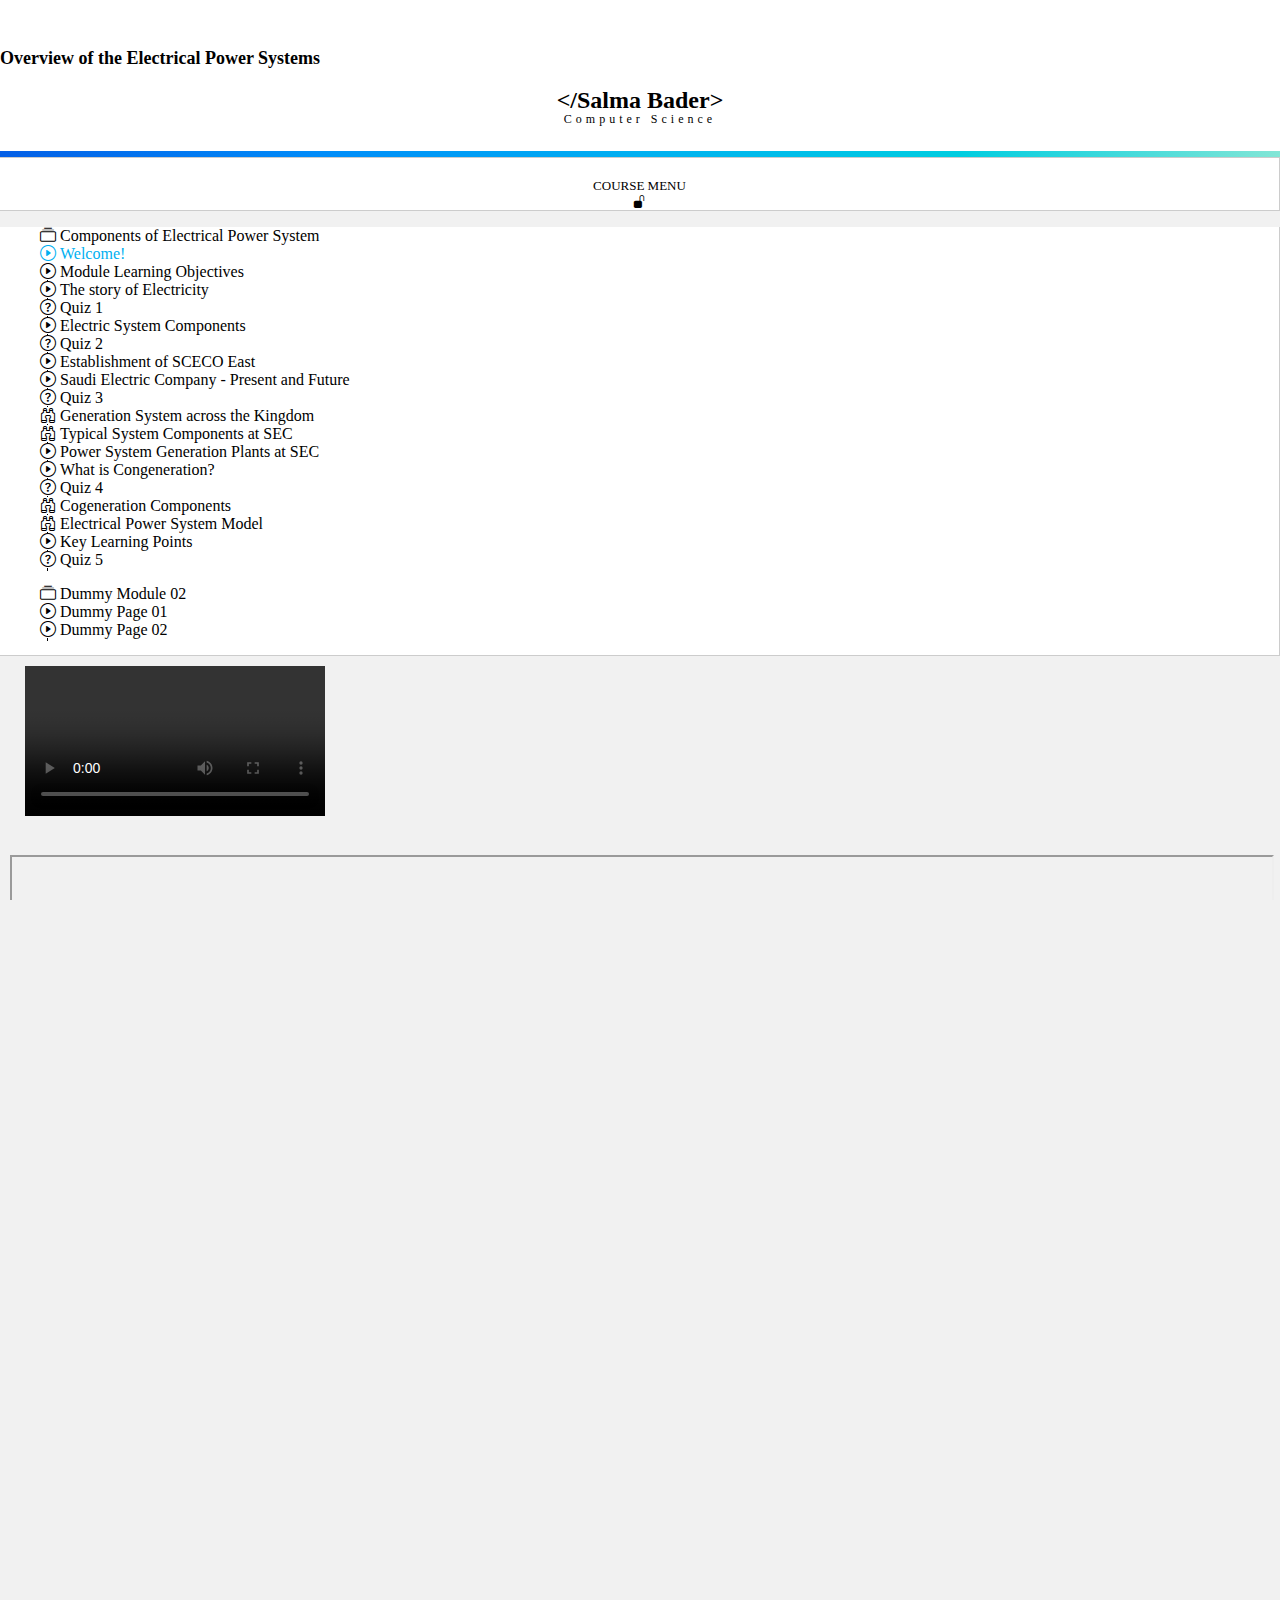
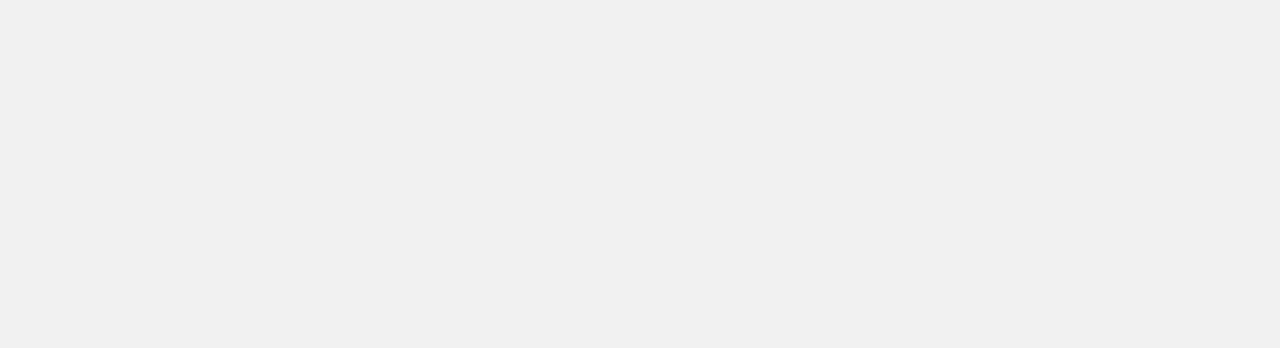
<file: index.html>
<!DOCTYPE html>
<html lang="en">

<head>
    <meta charset="UTF-8">
    <meta http-equiv="X-UA-Compatible" content="IE=edge">
    <meta name="viewport" content="width=device-width, initial-scale=1.0">
    <title>Task#1 | Salma Bader</title>
    <link rel="icon" href="images/favicon.png">
    <link href="https://cdn.jsdelivr.net/npm/bootstrap@5.2.0-beta1/dist/css/bootstrap.min.css" rel="stylesheet"
        integrity="sha384-0evHe/X+R7YkIZDRvuzKMRqM+OrBnVFBL6DOitfPri4tjfHxaWutUpFmBp4vmVor" crossorigin="anonymous">
    <script src="https://cdn.jsdelivr.net/npm/bootstrap@5.2.0-beta1/dist/js/bootstrap.bundle.min.js"
        integrity="sha384-pprn3073KE6tl6bjs2QrFaJGz5/SUsLqktiwsUTF55Jfv3qYSDhgCecCxMW52nD2"
        crossorigin="anonymous"></script>
    <link rel="stylesheet" href="https://cdn.jsdelivr.net/npm/bootstrap-icons@1.8.3/font/bootstrap-icons.css">
    <link rel="stylesheet" href="https://cdn.plyr.io/3.7.2/plyr.css" />
    <script src="https://cdn.plyr.io/3.7.2/plyr.polyfilled.js"></script>
    <script src="https://code.jquery.com/jquery-3.6.0.min.js"
        integrity="sha256-/xUj+3OJU5yExlq6GSYGSHk7tPXikynS7ogEvDej/m4=" crossorigin="anonymous"></script>
    <link rel="stylesheet" href="styles/style.css">
</head>

<body>
    <!-- Header part -->
    <header>
        <div class="d-flex justify-content-between">
            <p class="ms-3 mb-1 align-self-end pageTitle" style="font-size:18px;">
                <b>Overview of the Electrical <wbr> Power Systems</b>
            </p>
            <a class="me-4 logo" href="index.html">
                <p style="font-size:24px;">
                    <b>&lt;/Salma Bader&gt;</b><br><span class="major">Computer Science</span>
                </p>
            </a>
        </div>
        <div class="coloredLine"></div>
    </header>
    <!-- end of header -->


    <!-- main content -->
    <main>
        <div class="row gx-0 gy-5">
            <div class="col-lg-3 order-lg-1 order-2 leftSide">
                <div class="row justify-content-center pb-1 gx-0 menuTitle">
                    <div class="col-11">course menu</div>
                    <div class="col-1 d-none d-lg-block" onclick="sideMenu()">
                        <i class="bi bi-unlock-fill" id="lock"></i>
                    </div>
                </div>
                <div id="sideMenu">
                    <div class="row ps-3 menu">
                        <ul class="pt-4">
                            <div class="componentMenu" onclick="showOrHideMenu1()">
                                <i class="bi bi-collection pe-1" id="collectionIcon"></i>
                                Components of Electrical Power System
                            </div>
                            <div class="menuItems ps-3 pt-3" id="submenu1">
                                <li class="pb-4 active" id="1" onclick="selectedItem('item1')">
                                    <i class="bi bi-play-circle pe-2 icon spinner-border-sm"></i>
                                    <div class="tabsTitle">
                                        Welcome!
                                    </div>
                                </li>
                                <li class="pb-4" id="2" onclick="selectedItem('item2')">
                                    <i class="bi bi-play-circle pe-2 icon spinner-border-sm" id="icon1"></i>
                                    <div class="tabsTitle">
                                        Module Learning Objectives
                                    </div>
                                </li>
                                <li class="pb-4" id="3" onclick="selectedItem('item3')">
                                    <i class="bi bi-play-circle pe-2 icon spinner-border-sm"></i>
                                    <div class="tabsTitle">
                                        The story of Electricity
                                    </div>
                                </li>
                                <li class="pb-4" id="4" onclick="selectedItem('item4')">
                                    <i class="bi bi-question-circle pe-2 icon spinner-border-sm"></i>
                                    <div class="tabsTitle">
                                        Quiz 1
                                    </div>
                                </li>
                                <li class="pb-4" id="5" onclick="selectedItem('item5')">
                                    <i class="bi bi-play-circle pe-2 icon spinner-border-sm"></i>
                                    <div class="tabsTitle">
                                        Electric System Components
                                    </div>
                                </li>
                                <li class="pb-4" id="6" onclick="selectedItem('item6')">
                                    <i class="bi bi-question-circle pe-2 icon spinner-border-sm"></i>
                                    <div class="tabsTitle">
                                        Quiz 2
                                </li>
                                <li class="pb-4" id="7" onclick="selectedItem('item7')">
                                    <i class="bi bi-play-circle pe-2 icon spinner-border-sm"></i>
                                    <div class="tabsTitle">
                                        Establishment of SCECO East
                                    </div>
                                </li>
                                <li class="pb-4" id="8" onclick="selectedItem('item8')">
                                    <div style="position:relative; display: inline-block;">
                                        <i class=" bi bi-play-circle pe-2 icon spinner-border-sm"></i>
                                    </div>
                                    <div class="tabsTitle">
                                        Saudi Electric Company - Present and Future
                                    </div>
                                </li>
                                <li class="pb-4" id="9" onclick="selectedItem('item9')">
                                    <i class="bi bi-question-circle pe-2 icon spinner-border-sm"></i>
                                    <div class="tabsTitle">
                                        Quiz 3
                                    </div>
                                </li>
                                <li class="pb-4" id="10" onclick="selectedItem('item10')">
                                    <i class="bi bi-binoculars pe-2 icon spinner-border-sm"></i>
                                    <div class="tabsTitle">
                                        Generation System across the Kingdom
                                    </div>
                                </li>
                                <li class="pb-4" id="11" onclick="selectedItem('item11')">
                                    <i class="bi bi-binoculars pe-2 icon spinner-border-sm"></i>
                                    <div class="tabsTitle">
                                        Typical System Components at SEC
                                    </div>
                                </li>
                                <li class="pb-4" id="12" onclick="selectedItem('item12')">
                                    <i class="bi bi-play-circle pe-2 icon spinner-border-sm"></i>
                                    <div class="tabsTitle">
                                        Power System Generation Plants at SEC
                                    </div>
                                </li>
                                <li class="pb-3" id="13" onclick="selectedItem('item13')">
                                    <i class="bi bi-play-circle pe-2 icon spinner-border-sm"></i>
                                    <div class="tabsTitle">
                                        What is Congeneration?
                                    </div>
                                </li>
                                <li class="pb-4" id="14" onclick="selectedItem('item14')">
                                    <i class="bi bi-question-circle pe-2 icon spinner-border-sm"></i>
                                    <div class="tabsTitle">
                                        Quiz 4
                                    </div>
                                </li>
                                <li class="pb-4" id="15" onclick="selectedItem('item15')">
                                    <i class="bi bi-binoculars pe-2 icon spinner-border-sm"></i>
                                    <div class="tabsTitle">
                                        Cogeneration Components
                                    </div>
                                </li>
                                <li class="pb-3" id="16" onclick="selectedItem('item16')">
                                    <i class="bi bi-binoculars pe-2 icon spinner-border-sm"></i>
                                    <div class="tabsTitle">
                                        Electrical Power System Model
                                    </div>
                                </li>
                                <li class="pb-4" id="17" onclick="selectedItem('item17')">
                                    <i class="bi bi-play-circle pe-2 icon spinner-border-sm"></i>
                                    <div class="tabsTitle">
                                        Key Learning Points
                                    </div>
                                </li>
                                <li id="18" onclick="selectedItem('item18')">
                                    <i class="bi bi-question-circle pe-2  icon spinner-border-sm"></i>
                                    <div class="tabsTitle pb-3">
                                        Quiz 5
                                    </div>
                                </li>
                            </div>
                        </ul>
                        <ul>
                            <div class="componentMenu pb-3" onclick="showOrHideMenu2()">
                                <i class="bi bi-collection  pe-1" id="collectionIcon2"></i>
                                Dummy Module 02
                            </div>
                            <div class="menuItems ps-3" id="submenu2">
                                <li class="pb-4 " id="19" onclick="selectedItem('item19')">
                                    <i class="bi bi-play-circle pe-2 icon spinner-border-sm"></i>
                                    Dummy Page 01
                                </li>
                                <li id="20" onclick="selectedItem('item20')">
                                    <i class="bi bi-play-circle pe-2 icon spinner-border-sm"></i>
                                    Dummy Page 02
                                </li>
                            </div>
                        </ul>
                    </div>
                </div>
            </div>
            <div class="col-lg-9 order-lg-2 order-1" id="rightSide">
                <div class="videos" id="videos">
                    <div id="content1"><video id="player1" playsinline controls></video>
                    </div>
                </div>
                <div class="frameContainer">
                    <iframe id="myIframe" width="100%" height="1000px"></iframe>
                </div>
                <button class="continueBtn" id="continueBtn" onclick="goNext()">Continue</button>
            </div>
        </div>
        <!-- <div class="spinner-border" id="h"></div> -->
    </main>
    <!-- end of the main content -->
    <script src="scripts/index.js"></script>
</body>

</html>
</file>
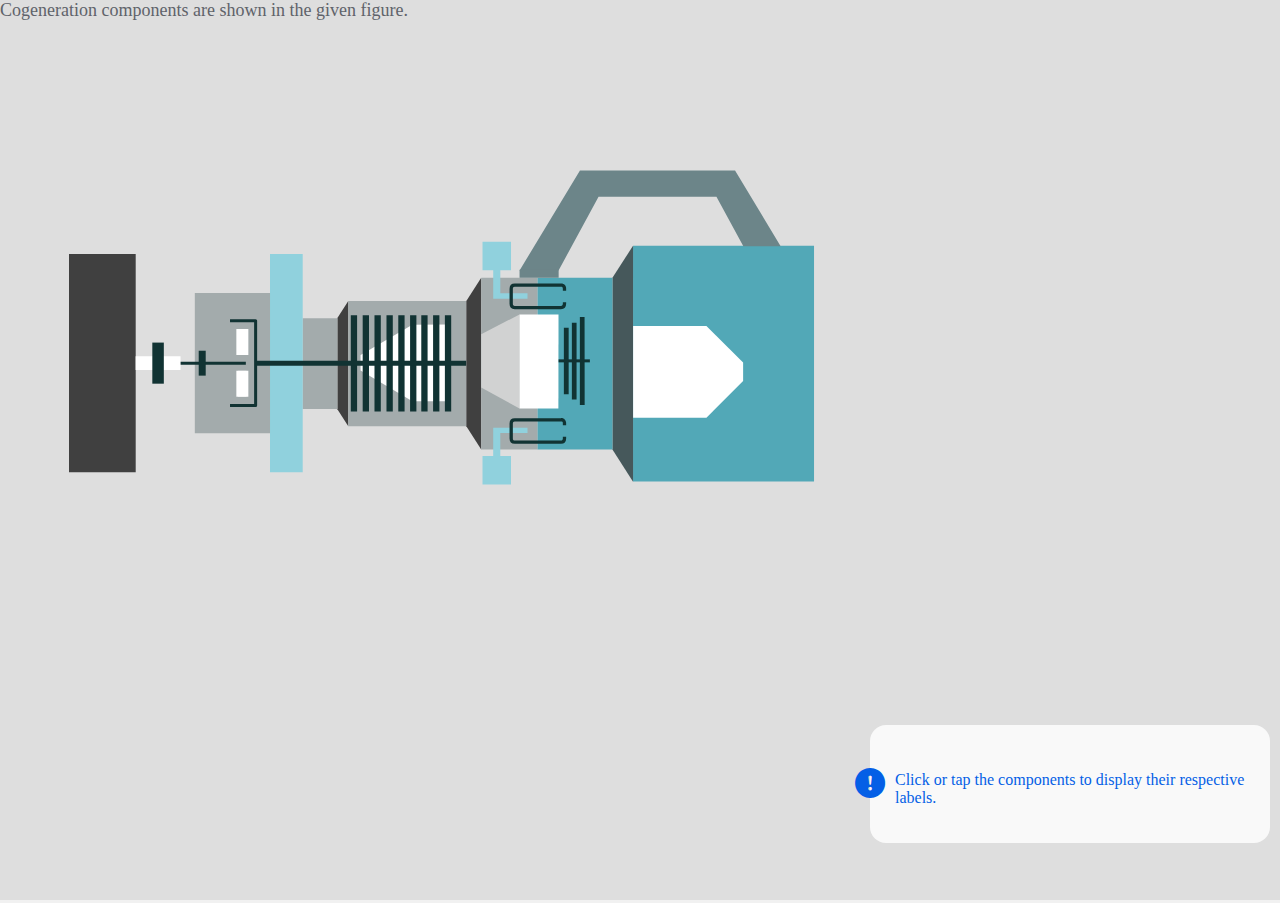
<file: component.html>
<!DOCTYPE html>
<html lang="en">

<head>
    <meta charset="UTF-8">
    <meta http-equiv="X-UA-Compatible" content="IE=edge">
    <meta name="viewport" content="width=device-width, initial-scale=1.0">
    <link href="https://cdn.jsdelivr.net/npm/bootstrap@5.2.0-beta1/dist/css/bootstrap.min.css" rel="stylesheet"
        integrity="sha384-0evHe/X+R7YkIZDRvuzKMRqM+OrBnVFBL6DOitfPri4tjfHxaWutUpFmBp4vmVor" crossorigin="anonymous">
    <script src="https://cdn.jsdelivr.net/npm/bootstrap@5.2.0-beta1/dist/js/bootstrap.bundle.min.js"
        integrity="sha384-pprn3073KE6tl6bjs2QrFaJGz5/SUsLqktiwsUTF55Jfv3qYSDhgCecCxMW52nD2"
        crossorigin="anonymous"></script>
    <link rel="stylesheet" href="https://cdn.jsdelivr.net/npm/bootstrap-icons@1.8.3/font/bootstrap-icons.css">
    <link rel="stylesheet" href="styles/style.css">
    <link rel="stylesheet" href="https://cdn.plyr.io/3.7.2/plyr.css" />
    <script src="https://cdn.plyr.io/3.7.2/plyr.polyfilled.js"></script>
    <title>component</title>
</head>

<body style="background-color: #dedede;">
    <div class="row txt pt-4 ps-5">Cogeneration components are shown in the given figure.</div>
    <div class="row px-5">
        <svg version="1.1" id="Layer_1" xmlns="http://www.w3.org/2000/svg" xmlns:xlink="http://www.w3.org/1999/xlink"
            x="0px" y="0px" width="999px" height="640.9px" viewBox="0 0 999 640.9"
            style="enable-background:new 0 0 999 640.9;" xml:space="preserve" pointerEvents="all">
            <g id="Group_50" transform="translate(0 -30)">
                <g id="Group_12" transform="translate(811.385 477.055)">
                    <g id="Group_11" transform="translate(0)">
                        <path id="Path_10" fill="#404040" d="M-463.1-166.1l-10.9,17v91.2l10.9,17V-166.1z" />
                        <path id="Path_11" fill="#A3ABAC" d="M-345.101-166.1H-463.1v125.2h117.999V-166.1z" />
                    </g>
                </g>
                <g id="Group_30" transform="translate(834.58 500.578)">
                    <g id="Group_29">
                        <path id="Path_22" fill="#FFFFFF"
                            d="M-474-135.5v15.4l51.8,30.7h35.199v-76.7l-35.199,0.3L-474-135.5z" />
                    </g>
                </g>
                <g id="Group_32" transform="translate(824.788 491.442)">
                    <g id="Group_31" transform="translate(0)">
                        <path id="Path_23" fill="#113333"
                            d="M-397.2-166.1h-6.301V-70h6.301V-166.1 M-385.4-166.1h-6.3V-70h6.3V-166.1 M-373.6-166.1
               h-6.3V-70h6.3V-166.1 M-444-166.1h-6.301V-70H-444V-166.1 M-455.8-166.1h-6.3V-70h6.3V-166.1 M-467.7-166.1h-6.3V-70h6.3V-166.1
                M-408.4-166.1h-6.3V-70h6.3V-166.1 M-420.2-166.1h-6.301V-70h6.301V-166.1 M-432-166.1h-6.301V-70H-432V-166.1z" />
                    </g>
                </g>
                <g>
                    <g id="Group_4" transform="translate(1086.444 421.802)">
                        <g id="Group_3">
                            <path id="Path_2" fill="#52A8B7" d="M-272.401-166.1h-181V69.8h181V-166.1z" />
                            <path id="Path_3" fill="#46585B" d="M-453.401-166.1L-474-134V37.8l20.6,32.1V-166.1z" />
                        </g>
                    </g>
                    <g id="Group_6" transform="translate(1107.123 502)">
                        <g id="Group_5" transform="translate(0 0)">
                            <path id="Path_4" fill="#FFFFFF" d="M-364-111V-129.4l-36.7-36.7H-474v91.9h73.3L-364-111z" />
                        </g>
                    </g>
                </g>
                <g id="Group_8" transform="translate(940.326 453.805)">
                    <g id="Group_7" transform="translate(0 0)">
                        <path id="Path_5" fill="#404040" d="M-459.1-166.1l-14.9,23.3v125.2l14.9,23.4V-166.1z" />
                        <path id="Path_6" fill="#A3ABAC" d="M-402.701,5.8v-171.9H-459.1V5.8H-402.701z" />
                        <path id="Path_7" fill="#52A8B7" d="M-327.9-166.1h-74.801V5.8h74.801V-166.1L-327.9-166.1z" />
                    </g>
                </g>
                <g id="Group_10" transform="translate(955.206 490.512)">
                    <g id="Group_9" transform="translate(0 0)">
                        <path id="Path_8" fill="#D1D2D2" d="M-435.7-72V-166.1l-38.301,19.9V-93L-435.7-72z" />
                        <path id="Path_9" fill="#FFFFFF"
                            d="M-396.7-166.1h-39V-72l0.199,0.1h38.7L-396.7-166.1L-396.7-166.1z" />
                    </g>
                </g>
                <g id="Group_14" transform="translate(776.592 494.287)">
                    <g id="Group_13">
                        <path id="Path_12" fill="#A3ABAC" d="M-439.2-166.1H-474v90.9h34.8V-166.1z" />
                    </g>
                </g>
                <path id="Path_13" fill="#90D1DD" d="M302.7,264H270v218.2h32.7V264z" />
                <g id="Group_18" transform="translate(668.823 469.122)">
                    <g id="Group_17" transform="translate(0 0)">
                        <path id="Path_14" fill="#A3ABAC" d="M-398.8-166.1H-474v140.2h75.2V-166.1 M-430.8-130.199h8.5v26.1h-8.5V-130.199 M-430.8-88.4
               h8.5v26.1h-8.5V-88.4 M-437.3-138.4h24.101v84.7l0,0v-84.7H-437.3z" />
                    </g>
                    <path id="Path_15" fill="none" stroke="#113333" stroke-width="3" stroke-linecap="square"
                        stroke-linejoin="round" d="
           M-437.3-138.4h24.101v84.7H-437.3" />
                </g>
                <g id="Group_20" transform="translate(710.344 505.009)">
                    <g id="Group_19" transform="translate(0 0)">
                        <path id="Path_16" fill="#FFFFFF"
                            d="M-462-124.299h-12v26.1h12V-124.299 M-462-166.1h-12v26.101h12V-166.1z" />
                    </g>
                </g>
                <g id="Group_22" transform="translate(543 430.117)">
                    <g id="Group_21" transform="translate(0 0)">
                        <path id="Path_17" fill="#404040" d="M-407.3-166.1H-474v218.2h66.7V-166.1z" />
                    </g>
                </g>
                <g id="Group_24" transform="translate(609.631 532.307)">
                    <g id="Group_23" transform="translate(0 0)">
                        <path id="Path_18" fill="#FFFFFF" d="M-429.1-152.2v-13.9H-474v13.9H-429.1z" />
                    </g>
                </g>
                <g id="Group_26" transform="translate(626.316 518.686)">
                    <g id="Group_25">
                        <path id="Path_19" fill="#113333" d="M-462.5-125v-41.1H-474v41.1H-462.5z" />
                    </g>
                </g>
                <g id="Group_27" transform="translate(656.131 539.255)">
                    <path id="Path_20" fill="none" stroke="#113333" stroke-width="3" stroke-linecap="square"
                        stroke-linejoin="round" d="
           M-474-166.1h62.2" />
                </g>
                <g id="Group_28" transform="translate(733.484 539.255)">
                    <path id="Path_21" fill="none" stroke="#113333" stroke-width="5" stroke-linecap="square"
                        stroke-linejoin="round" d="
           M-474-166.1h204.2" />
                </g>
                <g>
                    <g id="Group_2" transform="translate(993.554 346.60)">
                        <g id="Group_1" transform="translate(0 0)">
                            <path id="Path_1" fill="#6C8589"
                                d="M-474-66.1h39l40-73.7h117.899l26.9,49.5h37.3l-45.6-75.8h-155.101L-474-66.1z" />
                        </g>
                    </g>
                    <g id="Group_34" transform="translate(993.554 446.091)">
                        <g id="Group_33" transform="translate(0 0.443)">
                            <path id="Path_24" fill="#6C8589" d="M-434.9-166.8H-474v8.1h39.1V-166.8z" />
                        </g>
                    </g>
                </g>
                <g id="Group_36" transform="translate(672.707 526.837)">
                    <g id="Group_35" transform="translate(0)">
                        <path id="Path_25" fill="#113333" d="M-474-166.1v24.9h7v-24.9H-474z" />
                    </g>
                </g>
                <g id="Group_37" transform="translate(1034.091 536.957)">
                    <path id="Path_26" fill="none" stroke="#113333" stroke-width="3" stroke-linecap="square"
                        stroke-linejoin="round" d="
           M-474-166.1h28.3" />
                </g>
                <g id="Group_39" transform="translate(1037.865 493.138)">
                    <g id="Group_38" transform="translate(0 0)">
                        <path id="Path_27" fill="#113333" d="M-453.3-166.1h-4.7v88h4.8L-453.3-166.1 M-461.3-160.5h-4.7v76.8h4.7V-160.5
                M-469.201-155.299h-4.8V-88.9h4.8V-155.299z" />
                    </g>
                </g>
                <g id="Group_41" transform="translate(956.519 417.863)">
                    <path id="Path_28" fill="#90D1DD"
                        d="M-429-109.2v-5.3h-27.2v-23.1h10.7v-28.5H-474v28.5h10.7v28.399H-429L-429-109.2z" />
                </g>
                <path id="Path_29" fill="#90D1DD"
                    d="M527.5,443v-5.3h-34.301v28.4H482.5v28.5H511v-28.5h-10.7V443H527.5z" />
                <g id="Group_45" transform="translate(983.543 594.233)">
                    <g id="Group_44" transform="translate(0 0)">
                        <path id="Path_30" fill="#113333" d="M-422.6-162.8c0.5,0,1.101,0.1,1.5,0.399c0.3,0.5,0.5,1.101,0.4,1.7v1.601h3.3v-1.601
               c0.1-1.399-0.4-2.899-1.3-3.899c-1-1.101-2.4-1.601-3.9-1.5h-46.2c-3.5,0-5.199,1.8-5.199,5.399v14.9
               c0,3.6,1.699,5.399,5.199,5.399h46.2c3.5,0,5.2-1.8,5.2-5.399v-1.601h-3.3v1.601c0,1.3-0.601,2-1.9,2.1h-46.2
               c-1.3,0-1.899-0.7-1.899-2.1v-14.9c0-1.399,0.6-2.1,1.899-2.1H-422.6L-422.6-162.8z" />
                    </g>
                </g>
                <g id="Group_47" transform="translate(983.543 459.658)">
                    <g id="Group_46" transform="translate(0 0)">
                        <path id="Path_31" fill="#113333" d="M-420.7-159h3.3v-1.7c0.1-1.399-0.4-2.899-1.3-3.899c-1-1.101-2.4-1.601-3.9-1.5h-46.2
               c-3.5,0-5.199,1.8-5.199,5.399v14.9c0,3.6,1.699,5.399,5.199,5.399h46.2c3.5,0,5.2-1.8,5.2-5.399v-1.601h-3.3v1.601
               c0,1.3-0.601,2-1.9,2.1h-46.2c-1.3,0-1.899-0.7-1.899-2.1v-14.9c0-1.399,0.6-2.1,1.899-2.1h46.2c0.5,0,1.101,0.1,1.5,0.399
               c0.3,0.5,0.5,1.101,0.4,1.7V-159z" />
                    </g>
                </g>
                <rect id="rect1" x="559" y="323.037" opacity="0" fill="#FFFFFF" width="29" height="95.913" />
                <rect id="rect2" x="633.043" y="255.702" opacity="0" fill="#FFFFFF" width="181" height="235.9" />
                <rect id="rect3" x="348.285" y="310.955" opacity="0" fill="#FFFFFF" width="117.999" height="125.2" />
                <rect id="rect4" x="194.823" y="303.022" opacity="0" fill="#FFFFFF" width="75.2" height="140.2" />
            </g>
            <g id="allTips">
                <g id="fuelInjector">
                    <g id="Group_517" transform="translate(-191 481.953)">
                        <g>
                            <g>
                                <g transform="matrix(1, 0, 0, 1, 191, -481.95)">
                                    <path id="Rectangle_180-26_12_" fill="#FFFFFF" d="M410,516.9h98.3c12.2,0,22,9.9,22,22l0,0c0,12.2-9.9,22-22,22H410
                       c-12.2,0-22-9.899-22-22l0,0C388,526.8,397.9,516.9,410,516.9z" />
                                </g>
                                <text transform="matrix(1 0 0 1 594.9998 62.9364)" fill="#96989A" font-size="18">Fuel
                                    Injectors</text>
                            </g>
                        </g>
                    </g>
                    <line id="Line_8" fill="none" stroke="#FFFFFF" stroke-width="2" x1="494.5" y1="463.4" x2="494.5"
                        y2="517.4" />
                </g>
                <g id="bleed">
                    <g>
                        <g>
                            <g id="Group_507_9_" transform="translate(18 -29.047)">
                                <g transform="matrix(1, 0, 0, 1, -18, 29.05)">
                                    <path id="Rectangle_180-30_12_" fill="#FFFFFF" d="M604,5.8h113.3c12.2,0,22,9.899,22,22l0,0c0,12.199-9.9,22-22,22H604
                       c-12.2,0-22-9.9-22-22l0,0C582,15.7,591.9,5.8,604,5.8z" />
                                </g>
                                <text transform="matrix(1 0 0 1 600.4475 61.6874)" fill="#96989A" font-size="18">Bleed
                                    Line</text>
                            </g>
                            <line id="Line_3_12_" fill="none" stroke="#FFFFFF" stroke-width="2" x1="660.5" y1="152.4"
                                x2="660.5" y2="49.4" />
                            <circle id="Ellipse_1_12_" fill="#FFFFFF" cx="660.5" cy="154.4" r="3.5" />
                        </g>
                    </g>
                </g>
                <g id="hightemp">
                    <g id="Group_521" transform="translate(315 279.953)">
                        <g>
                            <g>
                                <g transform="matrix(1, 0, 0, 1, -315, -279.95)">
                                    <path id="Rectangle_180-29_12_" fill="#FFFFFF" d="M861,315.9h97.3c15.5,0,28,12.5,28,28l0,0c0,15.5-12.5,28-28,28H861
                       c-15.5,0-28-12.5-28-28l0,0C833,328.4,845.5,315.9,861,315.9z" />
                                </g>
                                <text transform="matrix(1 0 0 1 553.6155 60.9364)" fill="#96989A" font-size="18">High
                                    Temp</text>
                                <text transform="matrix(1 0 0 1 538.3674 78.9364)" fill="#96989A" font-size="18">Exhaust
                                    Gases</text>
                            </g>
                        </g>
                    </g>
                    <line id="Line_15" fill="none" stroke="#FFFFFF" stroke-width="2" x1="777.5" y1="344.4" x2="851.5"
                        y2="344.4" />
                    <circle id="Ellipse_5" fill="#FFFFFF" cx="777.5" cy="344.4" r="3.5" />
                </g>
                <g id="turbine">
                    <g id="Group_520" transform="translate(225 494.953)">
                        <g>
                            <g>
                                <g transform="matrix(1, 0, 0, 1, -225, -494.95)">
                                    <path id="Rectangle_180-22_12_" fill="#FFFFFF" d="M820,529.9h140.3c17.1,0,31,13.9,31,31l0,0c0,17.101-13.9,31-31,31H820
                       c-17.101,0-31-13.899-31-31l0,0C789,543.8,802.9,529.9,820,529.9z" />
                                </g>
                                <text transform="matrix(1 0 0 1 608.9514 62.9364)" fill="#96989A" font-size="18">Turbine
                                    Blades</text>
                                <text transform="matrix(1 0 0 1 584.176 80.9364)" fill="#96989A" font-size="18">(14951
                                    RPM @
                                    60
                                    Hz)</text>
                            </g>
                        </g>
                    </g>
                    <g id="Group_519" transform="translate(271 429.953)">
                        <g>
                            <g>
                                <g transform="matrix(1, 0, 0, 1, -271, -429.95)">
                                    <path id="Rectangle_180-28_12_" fill="#FFFFFF" d="M811,477.9h125.3c12.2,0,22,9.9,22,22l0,0c0,12.2-9.9,22-22,22H811
                       c-12.2,0-22-9.899-22-22l0,0C789,487.8,798.9,477.9,811,477.9z" />
                                </g>
                                <text transform="matrix(1 0 0 1 539.0002 75.9364)" fill="#96989A" font-size="18">T-5
                                    (1250
                                    Deg
                                    F)</text>
                            </g>
                        </g>
                    </g>
                    <line id="Line_10" fill="none" stroke="#FFFFFF" stroke-width="2" x1="580.5" y1="392.5" x2="580.5"
                        y2="498.301" />
                    <line id="Line_11" fill="none" stroke="#FFFFFF" stroke-width="2" x1="668.5" y1="497.4" x2="668.5"
                        y2="551.4" />
                    <line id="Line_19" fill="none" stroke="#FFFFFF" stroke-width="2" x1="777.5" y1="497.4" x2="580.5"
                        y2="497.4" />
                    <line id="Line_20" fill="none" stroke="#FFFFFF" stroke-width="2" x1="668.5" y1="550.4" x2="776.5"
                        y2="550.4" />
                    <circle id="Ellipse_13" fill="#FFFFFF" cx="777.5" cy="496.4" r="3.5" />
                    <circle id="Ellipse_14" fill="#FFFFFF" cx="776.5" cy="550.4" r="3.5" />
                    <circle id="Ellipse_6" fill="#FFFFFF" cx="580.5" cy="390.4" r="3.5" />
                </g>
                <g id="combustionchamber">
                    <g id="Group_518" transform="translate(-68 533.953)">
                        <g>
                            <g>
                                <g transform="matrix(1, 0, 0, 1, 68, -533.95)">
                                    <path id="Rectangle_180-27_12_" fill="#FFFFFF" d="M490,577.9h161.3c12.2,0,22,9.9,22,22l0,0c0,12.2-9.9,22-22,22H490
                       c-12.2,0-22-9.899-22-22l0,0C468,587.8,477.9,577.9,490,577.9z" />
                                </g>
                                <text transform="matrix(1 0 0 1 552.9998 71.9364)" fill="#96989A"
                                    font-size="18">Combustion
                                    Chamber</text>
                            </g>
                        </g>
                    </g>
                    <line id="Line_9" fill="none" stroke="#FFFFFF" stroke-width="2" x1="555.5" y1="410.4" x2="555.5"
                        y2="587.4" />
                    <circle id="Ellipse_7" fill="#FFFFFF" cx="555.5" cy="410.4" r="3.5" />
                </g>
                <g id="compressor">
                    <g id="Group_516" transform="translate(-248 406.953)">
                        <g>
                            <g>
                                <g transform="matrix(1, 0, 0, 1, 248, -406.95)">
                                    <path id="Rectangle_180-20_12_" fill="#FFFFFF" d="M347,441.9h95.3c17.1,0,31,13.9,31,31l0,0c0,17.101-13.9,31-31,31H347
                       c-17.101,0-31-13.899-31-31l0,0C316,455.8,329.9,441.9,347,441.9z" />
                                </g>
                                <text transform="matrix(1 0 0 1 595.9915 62.9364)" fill="#96989A"
                                    font-size="18">Compressor</text>
                                <text transform="matrix(1 0 0 1 602.2878 80.9364)" fill="#96989A" font-size="18">12
                                    Blades</text>
                            </g>
                        </g>
                    </g>
                    <line id="Line_5" fill="none" stroke="#FFFFFF" stroke-width="2" x1="406.5" y1="402.4" x2="406.5"
                        y2="441.4" />
                    <circle id="Ellipse_8" fill="#FFFFFF" cx="406.5" cy="404.4" r="3.5" />
                </g>
                <g id="reduction">
                    <g id="Group_514" transform="translate(-433 428.953)">
                        <g>
                            <g>
                                <g transform="matrix(1, 0, 0, 1, 433, -428.95)">
                                    <path id="Rectangle_180-19_12_" fill="#FFFFFF" d="M162,463.9h95.3c17.1,0,31,13.9,31,31l0,0c0,17.101-13.9,31-31,31H162
                       c-17.101,0-31-13.899-31-31l0,0C131,477.8,144.9,463.9,162,463.9z" />
                                </g>
                                <text transform="matrix(1 0 0 1 613.3118 62.9364)" fill="#96989A"
                                    font-size="18">8.360.1</text>
                                <text transform="matrix(1 0 0 1 583.8479 80.9364)" fill="#96989A"
                                    font-size="18">Reduction
                                    Gear</text>
                            </g>
                        </g>
                    </g>
                    <line id="Line_7" fill="none" stroke="#FFFFFF" stroke-width="2" x1="230.5" y1="410.4" x2="230.5"
                        y2="471.4" />
                    <circle id="Ellipse_9" fill="#FFFFFF" cx="230.5" cy="411.4" r="3.5" />
                </g>
                <g id="shear">
                    <g id="Group_513" transform="translate(-475 114.953)">
                        <g>
                            <g>
                                <g transform="matrix(1, 0, 0, 1, 475, -114.95)">
                                    <path id="Rectangle_180-18_12_" fill="#FFFFFF" d="M111,149.9h113.3c12.2,0,22,9.9,22,22l0,0c0,12.2-9.9,22-22,22H111
                       c-12.2,0-22-9.9-22-22l0,0C89,159.8,98.9,149.9,111,149.9z" />
                                </g>
                                <text transform="matrix(1 0 0 1 582.9998 62.9364)" fill="#96989A" font-size="18">Shear
                                    Coupling</text>
                            </g>
                        </g>
                    </g>
                    <line id="Line_13" fill="none" stroke="#FFFFFF" stroke-width="2" x1="158.5" y1="194.4" x2="158.5"
                        y2="328.4" />
                    <circle id="Ellipse_10" fill="#FFFFFF" cx="158.5" cy="327.4" r="3.5" />
                </g>
                <g id="gen1800">
                    <g id="Group_515" transform="translate(-545 514.953)">
                        <g>
                            <g>
                                <g transform="matrix(1, 0, 0, 1, 545, -514.95)">
                                    <path id="Rectangle_180-21_12_" fill="#FFFFFF" d="M50,549.9h172.3c17.1,0,31,13.9,31,31l0,0c0,17.101-13.9,31-31,31H50
                       c-17.101,0-31-13.899-31-31l0,0C19,563.8,32.9,549.9,50,549.9z" />
                                </g>
                                <text transform="matrix(1 0 0 1 589.9436 62.9364)" fill="#96989A"
                                    font-size="18">Generator -
                                    1800 RPM</text>
                                <text transform="matrix(1 0 0 1 577.8318 80.9364)" fill="#96989A" font-size="18">(4.5 MW
                                    /
                                    13.8Kv@ 60 Hz</text>
                            </g>
                        </g>
                    </g>
                    <line id="Line_6" fill="none" stroke="#FFFFFF" stroke-width="2" x1="103.5" y1="445.4" x2="103.5"
                        y2="549.4" />
                    <circle id="Ellipse_11" fill="#FFFFFF" cx="103.5" cy="445.4" r="3.5" />
                </g>
                <g id="naturalgas">
                    <line id="Line_14" fill="none" stroke="#FFFFFF" stroke-width="2" x1="494.5" y1="250.4" x2="494.5"
                        y2="138.4" />
                    <line id="Line_18" fill="none" stroke="#FFFFFF" stroke-width="2" x1="451.5" y1="239.4" x2="494.699"
                        y2="239.4" />
                    <path id="Path_223" fill="#010101" stroke="#FFFFFF" stroke-width="2" d="M507.5,231.4h15.3" />
                    <g id="Group_508" transform="translate(-112 30.953)">
                        <g>
                            <g>
                                <g transform="matrix(1, 0, 0, 1, 112, -30.95)">
                                    <path id="Rectangle_180-16_12_" fill="#FFFFFF" d="M470.4,65.9h113.3c12.2,0,22,9.9,22,22l0,0c0,12.2-9.899,22-22,22H470.4
                       c-12.2,0-22-9.9-22-22l0,0C448.4,75.8,458.3,65.9,470.4,65.9z" />
                                </g>
                                <text transform="matrix(1 0 0 1 593.4001 62.9364)" fill="#96989A" font-size="18">Natural
                                    Gas</text>
                            </g>
                        </g>
                    </g>
                    <g id="Group_509" transform="translate(-269 80.953)">
                        <g>
                            <g>
                                <g transform="matrix(1, 0, 0, 1, 269, -80.95)">
                                    <path id="Rectangle_180-23_12_" fill="#FFFFFF" d="M357,115.9h73.3c12.2,0,22,9.9,22,22l0,0c0,12.2-9.9,22-22,22H357
                       c-12.2,0-22-9.9-22-22l0,0C335,125.8,344.9,115.9,357,115.9z" />
                                </g>
                                <text transform="matrix(1 0 0 1 628.9998 62.9364)" fill="#96989A" font-size="18">Dl
                                    water</text>
                            </g>
                        </g>
                    </g>
                    <g id="Group_510" transform="translate(-269 130.953)">
                        <g>
                            <g>
                                <g transform="matrix(1, 0, 0, 1, 269, -130.95)">
                                    <path id="Rectangle_180-24_12_" fill="#FFFFFF" d="M357,165.9h73.3c12.2,0,22,9.9,22,22l0,0c0,12.2-9.9,22-22,22H357
                       c-12.2,0-22-9.9-22-22l0,0C335,175.8,344.9,165.9,357,165.9z" />
                                </g>
                                <text transform="matrix(1 0 0 1 649.9998 62.9364)" fill="#96989A"
                                    font-size="18">Air</text>
                            </g>
                        </g>
                    </g>
                    <g id="Group_511" transform="translate(-269 184.953)">
                        <g>
                            <g>
                                <g transform="matrix(1, 0, 0, 1, 269, -184.95)">
                                    <path id="Rectangle_180-25_12_" fill="#FFFFFF" d="M357,219.9h73.3c12.2,0,22,9.9,22,22l0,0c0,12.2-9.9,22-22,22H357
                       c-12.2,0-22-9.9-22-22l0,0C335,229.8,344.9,219.9,357,219.9z" />
                                </g>
                                <text transform="matrix(1 0 0 1 621.9998 62.9364)" fill="#96989A" font-size="18">#2 Fuel
                                    Oil</text>
                            </g>
                        </g>
                    </g>
                    <line id="Line_4" fill="none" stroke="#FFFFFF" stroke-width="2" x1="518.9" y1="232.4" x2="518.9"
                        y2="98.4" />
                    <line id="Line_16" fill="none" stroke="#FFFFFF" stroke-width="2" x1="450.5" y1="139.4" x2="494.5"
                        y2="139.4" />
                    <line id="Line_17" fill="none" stroke="#FFFFFF" stroke-width="2" x1="450.5" y1="188.4" x2="494.5"
                        y2="188.4" />
                    <circle id="Ellipse_2" fill="#FFFFFF" cx="509.5" cy="231.4" r="3.5" />
                    <circle id="Ellipse_3" fill="#FFFFFF" cx="494.5" cy="221.4" r="3.5" />
                    <circle id="Ellipse_4" fill="#FFFFFF" cx="482.5" cy="238.4" r="3.5" />
                </g>
                <g id="air">
                    <g id="Group_512" transform="translate(-354 19.953)">
                        <g>
                            <g>
                                <g transform="matrix(1, 0, 0, 1, 354, -19.95)">
                                    <path id="Rectangle_180-17_12_" fill="#FFFFFF" d="M232,54.9h113.3c12.2,0,22,9.9,22,22l0,0c0,12.2-9.9,22-22,22H232
                       c-12.2,0-22-9.9-22-22l0,0C210,64.8,219.9,54.9,232,54.9z" />
                                </g>
                                <text transform="matrix(1 0 0 1 577.9998 62.9364)" fill="#96989A" font-size="18">Air
                                    Inlet
                                    Plenum</text>
                            </g>
                        </g>
                    </g>
                    <line id="Line_12" fill="none" stroke="#FFFFFF" stroke-width="2" x1="284.5" y1="92.4" x2="284.5"
                        y2="242.4" />
                    <circle id="Ellipse_12" fill="#FFFFFF" cx="284.5" cy="242.4" r="3.5" />
                </g>
            </g>
        </svg>
    </div>
    <div class="row instruction me-3 mt-0" style="float: right;">
        <i class="bi bi-exclamation-circle-fill"></i>
        <p>Click or tap the components to display their respective labels.</p>
    </div>
    <script src="scripts/component.js"></script>
</body>

</html>
</file>
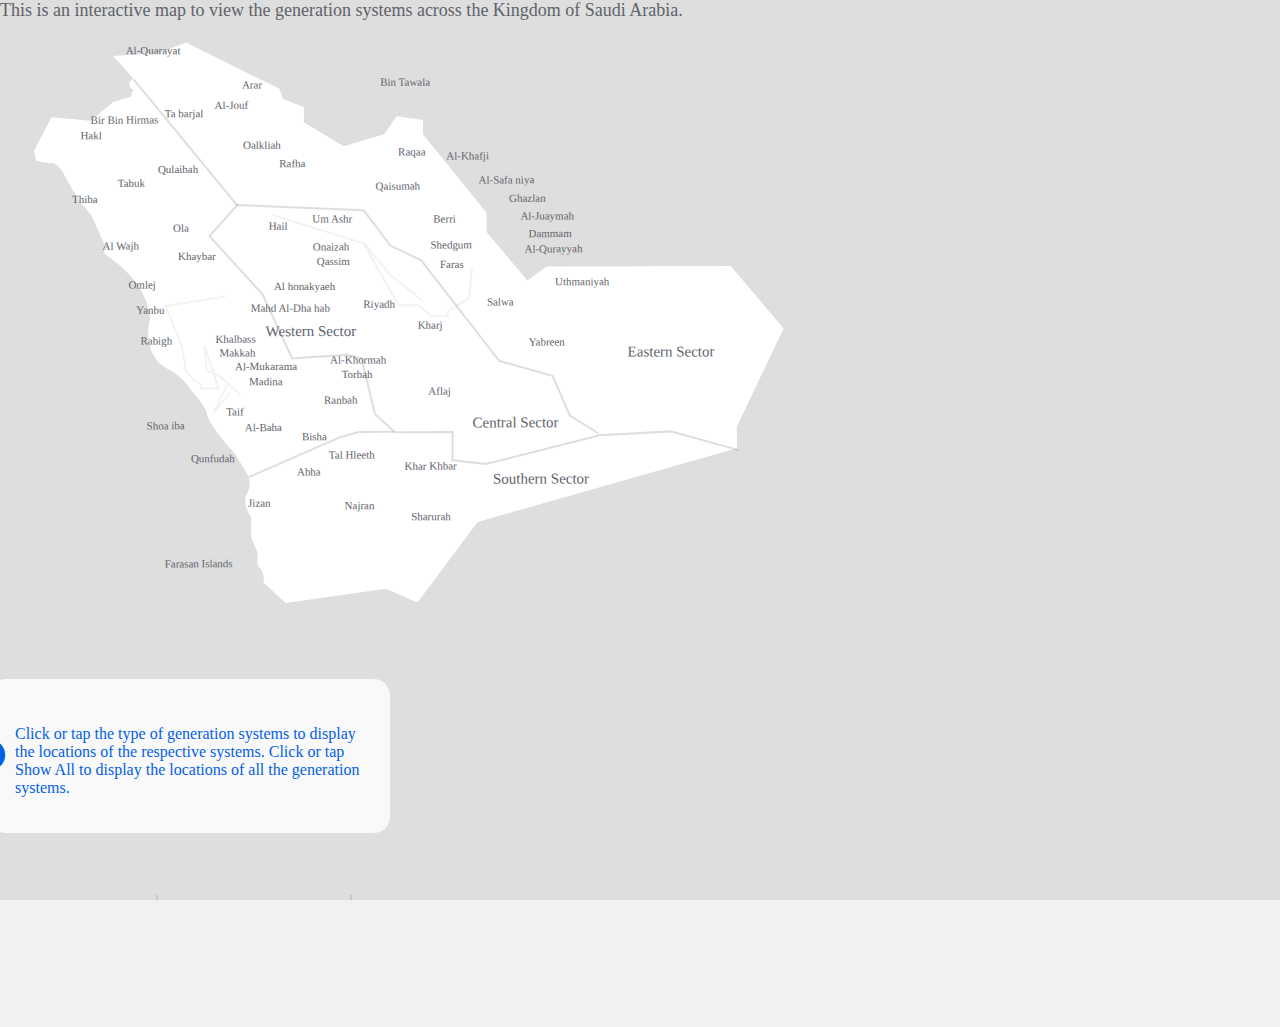
<file: map.html>
<!DOCTYPE html>
<html lang="en">

<head>
    <meta charset="UTF-8">
    <meta http-equiv="X-UA-Compatible" content="IE=edge">
    <meta name="viewport" content="width=device-width, initial-scale=1.0">
    <link href="https://cdn.jsdelivr.net/npm/bootstrap@5.2.0-beta1/dist/css/bootstrap.min.css" rel="stylesheet"
        integrity="sha384-0evHe/X+R7YkIZDRvuzKMRqM+OrBnVFBL6DOitfPri4tjfHxaWutUpFmBp4vmVor" crossorigin="anonymous">
    <script src="https://cdn.jsdelivr.net/npm/bootstrap@5.2.0-beta1/dist/js/bootstrap.bundle.min.js"
        integrity="sha384-pprn3073KE6tl6bjs2QrFaJGz5/SUsLqktiwsUTF55Jfv3qYSDhgCecCxMW52nD2"
        crossorigin="anonymous"></script>
    <link rel="stylesheet" href="https://cdn.jsdelivr.net/npm/bootstrap-icons@1.8.3/font/bootstrap-icons.css">
    <link rel="stylesheet" href="styles/style.css">
    <link rel="stylesheet" href="https://cdn.plyr.io/3.7.2/plyr.css" />
    <script src="https://cdn.plyr.io/3.7.2/plyr.polyfilled.js"></script>
    <title>map</title>
</head>

<body style="background-color: #dedede;">
    <div class="row">
        <div class="col-lg-8">
            <div class="row txt pt-4 ps-5">
                <!-- txt -->
                This is an interactive map to view the generation systems across the Kingdom of Saudi Arabia.
            </div>
            <div class="row">
                <!-- map -->
                <svg version="1.1" id="Layer_1" xmlns="http://www.w3.org/2000/svg"
                    xmlns:xlink="http://www.w3.org/1999/xlink" x="0px" y="0px" viewBox="0 0 841.891 595.279"
                    width="841px" height="595px" enable-background="new 0 0 841.891 595.279" xml:space="preserve">
                    <g id="Group_475" transform="translate(45 10.341)">
                        <g transform="matrix(1, 0, 0, 1, 1944, 2928.66)">
                            <g>
                                <g>
                                    <path id="Path_215-2_12_" fill="#FFFFFF"
                                        d="M-1955.04-2808.211l17.599-33.664l38.934,3.671l23.027-18.801l17.438-5.275
                   l2.392-7.809l-2.413,0.007l-1.867-6.025l4.25-4.595l-19.927-22.463l46.313-3.267l26.59-10.126l93.173,46.063l3.972,10.766
                   l20.77,7.662l0.043,15.44l39.874,23.854l40.336-12.015l12.494-18.049l26.391,3.706l0.039,14.232l63.671,78.795l0.054,19.14
                   l40.828,48.619l19.1-14.046l184.479-0.515l52.932,62.5l-46.771,98.082l0.061,21.794l-259.629,73.824l-60.25,80.667
                   l-31.563-13.905l-100.243,14.272l-22.253-20.284c0,0,1.734-12.067-5.516-16.472c-1.549-7.474-0.034-12.144-0.034-12.144
                   l-6.802-16.948l-0.056-20.104c0,0-9.928-12.921-4.008-23.792c3.521-6.124,3.501-13.684-0.056-19.864l-13.167-21.034
                   c0,0-27.424-29.114-27.377-41.339c-4.85-8.832-11.707-16.614-15.256-20.464c-5.903-11.564-20.482-20.209-20.482-20.209
                   s-30.99-10.853-20.65-52.135c-3.652-40.765-45.938-64.29-45.938-64.29l-0.026-10.293l-13.676-29.958l-10.973-12.031
                   l-8.484-14.452l-8.811-16.14c0,0-6.458-8.909-10.8-8.253c-4.341,0.654-15.527-2.53-15.527-2.53L-1955.04-2808.211z" />
                                </g>
                            </g>
                        </g>
                        <path id="Path_206" opacity="0.321" fill="none" stroke="#96989A" stroke-width="2"
                            enable-background="new    " d="M88.721,48.871
       L192.33,174.84l-27.578,31.039l53.078,58.315l29.611,64.175l54.594-3.854l14.809,3.661l13.504,55.771l19.996,18.118l57.581-0.159
       l0.079,28.309l33.464,3.767l113.793-28.785L626.5,401.3l67.928,18.789" />
                        <path id="Path_207" opacity="0.321" fill="none" stroke="#96989A" stroke-width="2"
                            enable-background="new    " d="
       M191.365,174.682l127.641,5.354l27.12,35.47l30.357,14.392l77.804,100.389c0.729,0.724,53.926,15.451,53.926,15.451l17.159,39.68
       c0,0,27.229,16.895,29.001,18.334" />
                        <path id="Path_208" opacity="0.321" fill="none" stroke="#96989A" stroke-width="2"
                            enable-background="new    " d="
       M204.268,447.107l91.887-40.226l18.001-5.035l35.305-0.099" />
                        <path id="Path_209" opacity="0.128" fill="none" stroke="#96989A" stroke-width="2"
                            enable-background="new    "
                            d="
       M227.984,184.792l91.114,28.296l34.833,61.986l20.185-0.058l12.335,10.822l16.81-0.047l-0.014-4.745l21.273-13.168l3.051-30.085" />
                        <path id="Path_210" opacity="0.128" fill="none" stroke="#96989A" stroke-width="2"
                            enable-background="new    " d="
       M320.387,214.05l25.176,30.73l32.238,25.563" />
                        <path id="Path_211" opacity="0.128" fill="none" stroke="#96989A" stroke-width="2"
                            enable-background="new    " d="
       M180.925,266.147l-60.126,9.737l16.194,39.924l4.17,24.837l7.183,8.908l7.57,4.32l0.013,4.423l17.854-0.05l-14.112-42.501l2,24.843
       l11.995,4.472l22.09,19.479" />
                        <path id="Path_212" opacity="0.128" fill="none" stroke="#96989A" stroke-width="2"
                            enable-background="new    " d="
       M182.618,354.443l-13.915,27.863l16.513-19.023" />
                    </g>
                    <g id="markers">
                        <g id="gasMarker">
                            <path id="Exclusion_47" fill="#CD4342" d="M475.585,192.242L475.585,192.242c-0.403-0.643-0.891-1.444-1.534-2.327
       c-2.423-3.611-5.734-8.669-5.743-11.886c-0.092-4.021,3.117-7.247,7.138-7.338c4.021-0.091,7.246,3.116,7.337,7.138
       c0,0.08,0,0.08,0,0.16C482.717,182.894,477.267,190.147,475.585,192.242L475.585,192.242z M475.698,175.917
       c-1.285,0.003-2.328,1.054-2.326,2.339c0.007,1.287,1.056,2.33,2.343,2.326c1.284-0.004,2.328-1.053,2.323-2.34
       C478.034,176.957,476.985,175.913,475.698,175.917L475.698,175.917z" />
                            <path id="Exclusion_48" fill="#CD4342" d="M465.059,166.539L465.059,166.539c-0.404-0.644-0.889-1.445-1.535-2.328
       c-2.423-3.611-5.733-8.67-5.742-11.886c-0.092-4.021,3.116-7.247,7.139-7.338c4.021-0.092,7.245,3.115,7.339,7.137
       c0,0.081,0,0.081,0,0.161C472.19,157.19,466.74,164.443,465.059,166.539L465.059,166.539z M465.175,150.213
       c-1.287,0.003-2.33,1.052-2.327,2.338c0.005,1.287,1.053,2.329,2.339,2.325s2.33-1.052,2.326-2.339
       C467.51,151.251,466.46,150.209,465.175,150.213L465.175,150.213z" />
                            <path id="Exclusion_49" fill="#CD4342" d="M509.405,208.232L509.405,208.232c-0.404-0.644-0.889-1.445-1.535-2.328
       c-2.423-3.611-5.732-8.669-5.741-11.885c-0.093-4.021,3.116-7.247,7.138-7.339c4.021-0.092,7.246,3.116,7.339,7.138
       c0,0.08,0,0.08,0,0.161C516.535,198.883,511.089,206.137,509.405,208.232L509.405,208.232z M509.52,191.906
       c-1.286,0.003-2.329,1.052-2.326,2.338c0.004,1.287,1.053,2.33,2.34,2.326c1.285-0.003,2.33-1.052,2.325-2.339
       C511.855,192.945,510.806,191.903,509.52,191.906L509.52,191.906z" />
                            <path id="Exclusion_50" fill="#CD4342" d="M516.696,227.513L516.696,227.513c-0.404-0.645-0.888-1.446-1.533-2.328
       c-2.425-3.612-5.733-8.669-5.742-11.887c-0.092-4.021,3.115-7.245,7.138-7.337c4.021-0.092,7.246,3.116,7.337,7.138
       c0,0.08,0,0.08,0,0.16C523.827,218.164,518.38,225.417,516.696,227.513L516.696,227.513z M516.811,211.187
       c-1.286,0.003-2.329,1.053-2.325,2.339c0.003,1.287,1.054,2.329,2.339,2.326c1.286-0.004,2.33-1.054,2.326-2.339
       C519.146,212.226,518.097,211.183,516.811,211.187L516.811,211.187z" />
                            <path id="Exclusion_51" fill="#CD4342" d="M485.363,238.055L485.363,238.055c-0.405-0.645-0.89-1.445-1.536-2.328
       c-2.423-3.612-5.732-8.669-5.74-11.887c-0.092-4.021,3.115-7.246,7.137-7.338c4.021-0.091,7.246,3.117,7.338,7.139
       c0.001,0.08,0.001,0.08,0.001,0.161C492.492,228.706,487.046,235.959,485.363,238.055L485.363,238.055z M485.478,221.729
       c-1.286,0.004-2.33,1.052-2.326,2.339c0.003,1.286,1.052,2.33,2.339,2.325c1.286-0.003,2.33-1.053,2.326-2.338
       C487.813,222.768,486.763,221.725,485.478,221.729L485.478,221.729z" />
                            <path id="Exclusion_52" fill="#CD4342" d="M475.764,256.577L475.764,256.577c-0.404-0.643-0.889-1.445-1.535-2.327
       c-2.423-3.611-5.732-8.67-5.742-11.888c-0.092-4.021,3.116-7.246,7.137-7.338c4.021-0.091,7.248,3.116,7.339,7.139
       c0,0.08,0,0.08,0.002,0.159C482.895,247.229,477.446,254.481,475.764,256.577L475.764,256.577z M475.878,240.252
       c-1.285,0.003-2.328,1.053-2.324,2.339c0.003,1.286,1.052,2.329,2.339,2.325c1.286-0.004,2.329-1.053,2.326-2.338
       C478.215,241.292,477.164,240.249,475.878,240.252L475.878,240.252z" />
                            <path id="Exclusion_53" fill="#CD4342" d="M487.873,273.433L487.873,273.433c-0.402-0.644-0.889-1.446-1.533-2.328
       c-2.424-3.611-5.733-8.67-5.742-11.886c-0.092-4.021,3.116-7.247,7.137-7.338c4.021-0.092,7.246,3.116,7.338,7.138
       c0,0.08,0,0.08,0,0.16C495.005,264.083,489.557,271.336,487.873,273.433L487.873,273.433z M487.988,257.106
       c-1.286,0.004-2.33,1.052-2.325,2.339c0.004,1.287,1.054,2.329,2.34,2.325c1.286-0.003,2.329-1.053,2.324-2.338
       C490.323,258.146,489.273,257.103,487.988,257.106L487.988,257.106z" />
                            <path id="Exclusion_54" fill="#CD4342" d="M439.651,284.021L439.651,284.021c-0.403-0.642-0.891-1.444-1.535-2.327
       c-2.423-3.61-5.731-8.67-5.742-11.886c-0.093-4.021,3.114-7.247,7.138-7.337c4.021-0.093,7.248,3.115,7.339,7.137
       c0.001,0.08,0.001,0.08,0.001,0.16C446.781,274.672,441.335,281.924,439.651,284.021L439.651,284.021z M439.766,267.695
       c-1.286,0.003-2.329,1.053-2.325,2.34c0.003,1.285,1.052,2.329,2.339,2.324c1.286-0.003,2.33-1.052,2.326-2.338
       C442.102,268.734,441.053,267.692,439.766,267.695L439.766,267.695z" />
                            <path id="Exclusion_55" fill="#CD4342" d="M422.001,298.546L422.001,298.546c-0.404-0.643-0.892-1.443-1.534-2.326
       c-2.423-3.612-5.733-8.671-5.744-11.888c-0.092-4.021,3.116-7.247,7.136-7.34c4.021-0.091,7.248,3.117,7.34,7.139
       c0,0.081,0,0.081,0,0.16C429.13,289.197,423.682,296.449,422.001,298.546L422.001,298.546z M422.115,282.22
       c-1.287,0.004-2.33,1.054-2.325,2.341c0.005,1.286,1.054,2.327,2.34,2.322c1.286-0.002,2.329-1.051,2.324-2.337
       C424.449,283.26,423.4,282.216,422.115,282.22L422.115,282.22z" />
                            <path id="Exclusion_56" fill="#CD4342" d="M404.259,280.903L404.259,280.903c-0.403-0.643-0.892-1.444-1.534-2.327
       c-2.422-3.611-5.733-8.67-5.742-11.888c-0.094-4.021,3.114-7.247,7.136-7.338c4.021-0.092,7.246,3.115,7.339,7.138
       c0,0.081,0,0.081,0,0.16C411.388,271.554,405.941,278.807,404.259,280.903L404.259,280.903z M404.373,264.577
       c-1.286,0.004-2.329,1.052-2.324,2.34c0.003,1.287,1.052,2.329,2.338,2.324c1.287-0.003,2.33-1.052,2.325-2.338
       C406.707,265.616,405.658,264.573,404.373,264.577L404.373,264.577z" />
                            <path id="Exclusion_57" fill="#CD4342" d="M403.514,302.616L403.514,302.616c-0.403-0.641-0.892-1.441-1.534-2.324
       c-2.422-3.612-5.733-8.67-5.742-11.889c-0.093-4.021,3.114-7.246,7.136-7.338s7.246,3.116,7.34,7.14c0,0.079,0,0.079,0.001,0.158
       C410.645,293.27,405.197,300.522,403.514,302.616L403.514,302.616z M403.63,286.294c-1.286,0.003-2.33,1.051-2.325,2.339
       c0.002,1.286,1.052,2.327,2.338,2.324c1.287-0.004,2.33-1.053,2.325-2.337C405.965,287.332,404.914,286.29,403.63,286.294
       L403.63,286.294z" />
                            <path id="Exclusion_58" fill="#CD4342" d="M366.313,227.932L366.313,227.932c-0.403-0.645-0.89-1.445-1.534-2.328
       c-2.423-3.612-5.732-8.669-5.743-11.885c-0.093-4.021,3.115-7.247,7.138-7.339c4.02-0.092,7.247,3.116,7.339,7.138
       c0,0.08,0,0.08,0,0.161C373.444,218.584,367.997,225.836,366.313,227.932L366.313,227.932z M366.429,211.605
       c-1.287,0.004-2.33,1.053-2.326,2.34c0.004,1.286,1.053,2.329,2.339,2.325c1.286-0.003,2.33-1.053,2.325-2.338
       C368.764,212.646,367.716,211.603,366.429,211.605L366.429,211.605z" />
                            <path id="Exclusion_59" fill="#CD4342" d="M359.127,246.447L359.127,246.447c-0.403-0.642-0.891-1.443-1.533-2.326
       c-2.423-3.613-5.734-8.67-5.743-11.887c-0.093-4.021,3.116-7.247,7.136-7.338c4.021-0.091,7.246,3.116,7.34,7.138
       c0,0.081,0,0.081,0,0.16C366.259,237.1,360.811,244.352,359.127,246.447L359.127,246.447z M359.243,230.123
       c-1.287,0.003-2.33,1.052-2.326,2.339c0.004,1.286,1.054,2.329,2.34,2.325c1.287-0.004,2.329-1.053,2.325-2.338
       C361.578,231.162,360.529,230.118,359.243,230.123L359.243,230.123z" />
                            <path id="Exclusion_60" fill="#CD4342" d="M394.272,160.3L394.272,160.3c-0.403-0.644-0.89-1.444-1.535-2.326
       c-2.423-3.613-5.732-8.669-5.741-11.888c-0.094-4.021,3.113-7.246,7.136-7.338c4.021-0.092,7.247,3.116,7.339,7.138
       c0,0.079,0,0.079,0.001,0.16C401.401,150.952,395.955,158.206,394.272,160.3L394.272,160.3z M394.386,143.976
       c-1.286,0.004-2.33,1.053-2.325,2.339c0.003,1.287,1.052,2.33,2.338,2.326c1.287-0.004,2.33-1.053,2.327-2.338
       C396.722,145.016,395.673,143.972,394.386,143.976L394.386,143.976z" />
                            <path id="Exclusion_61" fill="#CD4342" d="M274.549,196.823L274.549,196.823c-0.404-0.643-0.89-1.445-1.534-2.327
       c-2.423-3.612-5.734-8.669-5.743-11.886c-0.092-4.021,3.116-7.248,7.138-7.339c4.021-0.091,7.246,3.117,7.338,7.138
       c0,0.08,0,0.08,0,0.161C281.68,187.476,276.232,194.729,274.549,196.823L274.549,196.823z M274.665,180.499
       c-1.287,0.003-2.33,1.052-2.325,2.339c0.004,1.287,1.052,2.329,2.339,2.325c1.286-0.003,2.328-1.052,2.325-2.338
       C276.999,181.537,275.951,180.495,274.665,180.499L274.665,180.499z" />
                            <path id="Exclusion_62" fill="#CD4342" d="M274.222,79.413L274.222,79.413c-0.404-0.644-0.89-1.444-1.534-2.328
       c-2.423-3.611-5.733-8.669-5.743-11.886c-0.092-4.021,3.116-7.247,7.137-7.338c4.021-0.092,7.247,3.115,7.338,7.137
       c0.001,0.081,0.001,0.081,0.001,0.161C281.353,70.064,275.905,77.317,274.222,79.413L274.222,79.413z M274.337,63.087
       c-1.287,0.003-2.329,1.053-2.325,2.34c0.004,1.286,1.053,2.328,2.339,2.325c1.287-0.004,2.329-1.053,2.325-2.34
       C276.673,64.127,275.624,63.083,274.337,63.087L274.337,63.087z" />
                            <path id="Exclusion_63" fill="#CD4342" d="M229.284,114.118L229.284,114.118c-0.404-0.643-0.89-1.444-1.535-2.327
       c-2.422-3.611-5.733-8.669-5.742-11.887c-0.092-4.021,3.115-7.247,7.137-7.339c4.021-0.091,7.247,3.117,7.338,7.137
       c0,0.081,0,0.081,0,0.161C236.415,104.77,230.967,112.023,229.284,114.118L229.284,114.118z M229.398,97.793
       c-1.287,0.003-2.329,1.053-2.325,2.339c0.004,1.287,1.053,2.329,2.34,2.326c1.287-0.004,2.329-1.053,2.324-2.34
       C231.733,98.831,230.685,97.789,229.398,97.793L229.398,97.793z" />
                            <path id="Exclusion_64" fill="#CD4342" d="M159.167,59.629L159.167,59.629c-0.403-0.644-0.889-1.444-1.534-2.327
       c-2.423-3.612-5.734-8.67-5.743-11.887c-0.092-4.021,3.116-7.247,7.137-7.34c4.021-0.091,7.247,3.117,7.339,7.138
       c0,0.081,0,0.081,0,0.16C166.299,50.279,160.85,57.532,159.167,59.629L159.167,59.629z M159.282,43.303
       c-1.286,0.003-2.329,1.052-2.325,2.339c0.003,1.287,1.053,2.329,2.338,2.326c1.286-0.004,2.329-1.053,2.326-2.34
       S160.569,43.299,159.282,43.303L159.282,43.303z" />
                            <path id="Exclusion_65" fill="#CD4342" d="M107.219,175.576L107.219,175.576c-0.404-0.643-0.89-1.444-1.535-2.327
       c-2.422-3.611-5.733-8.669-5.743-11.886c-0.091-4.021,3.116-7.247,7.138-7.338c4.021-0.091,7.247,3.116,7.338,7.138
       c0,0.08,0,0.08,0,0.16C114.349,166.229,108.901,173.481,107.219,175.576L107.219,175.576z M107.333,159.251
       c-1.287,0.004-2.33,1.053-2.325,2.339c0.003,1.287,1.052,2.329,2.339,2.326s2.329-1.053,2.326-2.34
       C109.668,160.291,108.619,159.248,107.333,159.251L107.333,159.251z" />
                            <path id="Exclusion_66" fill="#CD4342" d="M167.042,287.996L167.042,287.996c-0.403-0.642-0.89-1.441-1.534-2.325
       c-2.424-3.611-5.734-8.671-5.743-11.888c-0.092-4.021,3.116-7.247,7.137-7.337c4.021-0.092,7.246,3.115,7.339,7.137
       c0,0.079,0,0.079,0.001,0.16C174.173,278.648,168.725,285.901,167.042,287.996L167.042,287.996z M167.157,271.672
       c-1.287,0.006-2.33,1.053-2.327,2.34c0.004,1.285,1.053,2.329,2.34,2.324c1.287-0.004,2.33-1.051,2.325-2.337
       C169.491,272.711,168.443,271.668,167.157,271.672L167.157,271.672z" />
                            <path id="Exclusion_67" fill="#CD4342" d="M207.233,281.451L207.233,281.451c-0.403-0.643-0.889-1.444-1.535-2.327
       c-2.423-3.611-5.732-8.669-5.742-11.887c-0.093-4.021,3.115-7.247,7.138-7.338c4.021-0.091,7.246,3.117,7.338,7.139
       c0,0.08,0,0.08,0,0.159C214.364,272.103,208.916,279.355,207.233,281.451L207.233,281.451z M207.348,265.126
       c-1.287,0.003-2.33,1.053-2.326,2.339c0.004,1.287,1.053,2.329,2.339,2.325c1.287-0.004,2.329-1.053,2.325-2.338
       C209.683,266.166,208.635,265.123,207.348,265.126L207.348,265.126z" />
                            <path id="Exclusion_68" fill="#CD4342" d="M225.722,278.987L225.722,278.987c-0.404-0.643-0.89-1.445-1.535-2.326
       c-2.422-3.613-5.733-8.671-5.743-11.889c-0.091-4.021,3.116-7.246,7.138-7.337c4.021-0.093,7.246,3.115,7.338,7.138
       c0,0.081,0,0.081,0,0.16C232.854,269.639,227.405,276.891,225.722,278.987L225.722,278.987z M225.837,262.663
       c-1.287,0.002-2.33,1.051-2.325,2.338c0.003,1.287,1.052,2.329,2.339,2.325c1.286-0.005,2.329-1.053,2.325-2.339
       C228.173,263.7,227.124,262.657,225.837,262.663L225.837,262.663z" />
                            <path id="Exclusion_69" fill="#CD4342" d="M181.638,331.383L181.638,331.383c-0.404-0.644-0.89-1.443-1.535-2.326
       c-2.423-3.612-5.732-8.67-5.743-11.887c-0.092-4.021,3.116-7.246,7.138-7.34c4.021-0.092,7.247,3.116,7.338,7.139
       c0,0.08,0,0.08,0.001,0.159C188.769,322.034,183.321,329.286,181.638,331.383L181.638,331.383z M181.753,315.059
       c-1.287,0.003-2.33,1.051-2.325,2.339c0.004,1.287,1.053,2.328,2.339,2.324c1.286-0.003,2.329-1.052,2.325-2.337
       C184.088,316.097,183.04,315.056,181.753,315.059L181.753,315.059z" />
                            <path id="Exclusion_70" fill="#CD4342" d="M181.728,363.551L181.728,363.551c-0.405-0.644-0.889-1.444-1.535-2.327
       c-2.422-3.611-5.732-8.671-5.742-11.887c-0.093-4.021,3.115-7.247,7.138-7.339c4.021-0.092,7.246,3.115,7.338,7.138
       c0,0.081,0,0.081,0,0.161C188.858,354.201,183.41,361.454,181.728,363.551L181.728,363.551z M181.843,347.226
       c-1.287,0.004-2.329,1.052-2.325,2.34c0.003,1.286,1.052,2.327,2.338,2.324c1.287-0.004,2.329-1.052,2.326-2.338
       C184.177,348.264,183.129,347.223,181.843,347.226L181.843,347.226z" />
                            <path id="Exclusion_71" fill="#CD4342"
                                d="M196.22,369.943L196.22,369.943c-0.403-0.641-0.89-1.443-1.534-2.326
       c-2.423-3.61-5.733-8.67-5.743-11.888c-0.091-4.021,3.117-7.245,7.138-7.337s7.246,3.116,7.338,7.139c0,0.08,0,0.08,0,0.158
       C203.352,360.596,197.904,367.849,196.22,369.943L196.22,369.943z M196.336,353.618c-1.288,0.003-2.33,1.052-2.326,2.341
       c0.004,1.284,1.053,2.326,2.339,2.322s2.329-1.05,2.325-2.337C198.671,354.656,197.622,353.614,196.336,353.618L196.336,353.618z" />
                            <path id="Exclusion_72" fill="#CD4342" d="M247.072,437.354L247.072,437.354c-0.402-0.642-0.889-1.444-1.533-2.325
       c-2.424-3.613-5.733-8.671-5.742-11.888c-0.093-4.021,3.115-7.246,7.137-7.338s7.246,3.116,7.338,7.138c0,0.08,0,0.08,0,0.16
       C254.204,428.007,248.755,435.258,247.072,437.354L247.072,437.354z M247.188,421.029c-1.288,0.003-2.33,1.05-2.326,2.338
       c0.005,1.287,1.054,2.328,2.34,2.325c1.286-0.004,2.328-1.053,2.324-2.338C249.522,422.067,248.474,421.025,247.188,421.029
       L247.188,421.029z" />
                            <path id="Exclusion_73" fill="#CD4342" d="M319.103,413.069L319.103,413.069c-0.403-0.642-0.889-1.444-1.535-2.327
       c-2.422-3.609-5.731-8.67-5.741-11.887c-0.093-4.02,3.114-7.246,7.138-7.338c4.021-0.091,7.246,3.116,7.337,7.139
       c0.001,0.08,0.001,0.08,0.001,0.159C326.234,403.721,320.786,410.974,319.103,413.069L319.103,413.069z M319.219,396.745
       c-1.287,0.002-2.33,1.052-2.326,2.339s1.053,2.327,2.339,2.323c1.287-0.002,2.329-1.052,2.325-2.338
       C321.553,397.782,320.504,396.741,319.219,396.745L319.219,396.745z" />
                            <path id="Exclusion_74" fill="#CD4342" d="M359.773,478.053L359.773,478.053c-0.403-0.643-0.89-1.442-1.534-2.325
       c-2.422-3.613-5.734-8.67-5.743-11.888c-0.093-4.021,3.115-7.246,7.138-7.338c4.021-0.092,7.245,3.115,7.338,7.139
       c0.001,0.079,0.001,0.079,0.001,0.159C366.902,468.704,361.456,475.959,359.773,478.053L359.773,478.053z M359.888,461.729
       c-1.287,0.004-2.329,1.051-2.326,2.338s1.054,2.329,2.339,2.325c1.286-0.003,2.329-1.051,2.326-2.337
       C362.223,462.768,361.175,461.726,359.888,461.729L359.888,461.729z" />
                            <path id="Exclusion_75" fill="#CD4342" d="M289.831,486.29L289.831,486.29c-0.403-0.643-0.89-1.442-1.533-2.325
       c-2.424-3.611-5.734-8.67-5.743-11.888c-0.092-4.021,3.116-7.246,7.137-7.338c4.021-0.092,7.247,3.115,7.338,7.139
       c0,0.078,0,0.078,0,0.158C296.962,476.941,291.514,484.195,289.831,486.29L289.831,486.29z M289.947,469.966
       c-1.287,0.003-2.329,1.051-2.325,2.339c0.004,1.286,1.053,2.329,2.34,2.324c1.285-0.003,2.329-1.053,2.324-2.337
       C292.281,471.004,291.233,469.963,289.947,469.966L289.947,469.966z" />
                            <path id="Exclusion_76" fill="#CD4342" d="M389.276,387.902L389.276,387.902c-0.402-0.642-0.89-1.442-1.533-2.326
       c-2.424-3.611-5.733-8.67-5.743-11.888c-0.094-4.021,3.114-7.246,7.136-7.337c4.021-0.091,7.247,3.116,7.34,7.137
       c0,0.08,0,0.08,0,0.16C396.407,378.554,390.959,385.807,389.276,387.902L389.276,387.902z M389.392,371.576
       c-1.286,0.004-2.33,1.053-2.326,2.339s1.053,2.328,2.339,2.325c1.286-0.005,2.33-1.051,2.326-2.338
       C391.727,372.614,390.678,371.572,389.392,371.576L389.392,371.576z" />
                            <path id="Exclusion_77" fill="#CD4342" d="M418.177,369.324L418.177,369.324c-0.404-0.642-0.892-1.443-1.535-2.325
       c-2.422-3.611-5.732-8.672-5.742-11.888c-0.093-4.021,3.115-7.247,7.137-7.339c4.021-0.091,7.246,3.117,7.339,7.138
       c0,0.08,0,0.08,0,0.16C425.307,359.977,419.859,367.229,418.177,369.324L418.177,369.324z M418.291,353.002
       c-1.286,0.002-2.329,1.051-2.326,2.338c0.005,1.287,1.054,2.328,2.34,2.323c1.286-0.004,2.33-1.051,2.325-2.337
       C420.626,354.038,419.576,352.997,418.291,353.002L418.291,353.002z" />
                        </g>
                        <g id="combinedMarker">
                            <path id="Exclusion_78" fill="#42AEBC"
                                d="M511.809,245.824L511.809,245.824c-0.323-0.563-0.809-1.285-1.372-2.088
       c-2.181-3.291-5.168-7.785-5.177-10.68c0.069-3.62,3.119-6.441,6.735-6.292c3.459,0.07,6.2,2.878,6.289,6.256
       C518.301,237.443,513.332,243.891,511.809,245.824L511.809,245.824z M511.929,231.107c-1.124,0.002-2.088,0.971-2.085,2.096
       s0.972,2.088,2.096,2.086c1.127-0.004,2.09-0.972,2.087-2.098C514.023,231.985,513.055,231.104,511.929,231.107L511.929,231.107z" />
                            <path id="Exclusion_80" fill="#42AEBC" d="M204.84,328.706L204.84,328.706c-0.323-0.562-0.81-1.282-1.373-2.086
       c-2.181-3.291-5.169-7.784-5.178-10.682c0.069-3.617,3.119-6.44,6.736-6.292c3.458,0.07,6.201,2.878,6.291,6.257
       C211.33,320.326,206.361,326.774,204.84,328.706L204.84,328.706z M204.959,313.99c-1.126,0.003-2.088,0.973-2.085,2.098
       c0.003,1.127,0.972,2.089,2.098,2.086c1.126-0.004,2.088-0.973,2.085-2.099C207.052,314.87,206.085,313.987,204.959,313.99
       L204.959,313.99z" />
                            <path id="Exclusion_81" fill="#42AEBC"
                                d="M206.507,349.611L206.507,349.611c-0.323-0.562-0.81-1.283-1.374-2.086
       c-2.181-3.291-5.168-7.785-5.177-10.682c0.069-3.618,3.118-6.441,6.737-6.292c3.458,0.07,6.2,2.878,6.291,6.256
       C212.996,341.231,208.028,347.679,206.507,349.611L206.507,349.611z M206.625,334.896c-1.126,0.003-2.088,0.97-2.085,2.096
       c0.003,1.127,0.972,2.09,2.098,2.086s2.088-0.972,2.085-2.098C208.719,335.773,207.751,334.893,206.625,334.896L206.625,334.896z" />
                            <path id="Exclusion_79" fill="#42AEBC"
                                d="M421.818,274.222L421.818,274.222c-0.323-0.563-0.807-1.284-1.373-2.089
       c-2.18-3.291-5.167-7.785-5.176-10.68c0.07-3.62,3.117-6.441,6.737-6.293c3.458,0.07,6.2,2.878,6.29,6.257
       C428.309,265.84,423.343,272.287,421.818,274.222L421.818,274.222z M421.938,259.504c-1.126,0.004-2.088,0.973-2.086,2.099
       c0.004,1.125,0.972,2.087,2.098,2.084s2.087-0.971,2.084-2.097C424.031,260.383,423.064,259.501,421.938,259.504L421.938,259.504z" />
                        </g>
                        <g id="steamMarker">
                            <path id="Exclusion_15" fill="#F68B2E"
                                d="M397.768,99.538L397.768,99.538c-0.484-0.884-1.211-1.847-1.938-2.971
       c-3.147-4.734-7.43-11.236-7.44-15.419c-0.014-5.146,4.155-9.421,9.383-9.436c5.146-0.014,9.421,4.156,9.438,9.384l0,0
       C407.064,87.529,399.934,96.878,397.768,99.538L397.768,99.538z M397.951,78.387c-1.688,0.004-2.974,1.375-2.969,2.982
       c0.005,1.688,1.376,2.974,2.984,2.968c1.688-0.005,2.971-1.375,2.968-2.982C400.931,79.746,399.56,78.382,397.951,78.387z" />
                            <path id="Exclusion_16" fill="#F68B2E"
                                d="M495.347,196.571L495.347,196.571c-0.484-0.882-1.212-1.846-1.938-2.969
       c-3.148-4.736-7.431-11.238-7.439-15.419c-0.019-5.146,4.154-9.421,9.383-9.436c5.146-0.016,9.42,4.154,9.435,9.383l0,0
       C504.643,184.564,497.511,193.913,495.347,196.571L495.347,196.571z M495.529,175.423c-1.688,0.006-2.971,1.375-2.967,2.982
       c0.004,1.688,1.375,2.973,2.981,2.968c1.688-0.004,2.973-1.375,2.969-2.982C498.509,176.782,497.138,175.417,495.529,175.423z" />
                            <path id="Exclusion_17" fill="#F68B2E" d="M539.764,264.001L539.764,264.001c-0.483-0.883-1.211-1.847-1.938-2.97
       c-3.148-4.735-7.432-11.237-7.441-15.42c-0.016-5.146,4.155-9.42,9.385-9.435c5.145-0.015,9.42,4.154,9.434,9.383l0,0
       C549.062,251.992,541.93,261.341,539.764,264.001L539.764,264.001z M539.947,242.851c-1.688,0.004-2.971,1.376-2.966,2.983
       c0.004,1.688,1.375,2.972,2.982,2.968c1.688-0.006,2.972-1.375,2.968-2.983S541.556,242.846,539.947,242.851z" />
                            <path id="Exclusion_18" fill="#F68B2E"
                                d="M205.125,229.549L205.125,229.549c-0.484-0.883-1.212-1.846-1.938-2.969
       c-3.148-4.735-7.43-11.238-7.44-15.42c-0.016-5.146,4.154-9.42,9.383-9.435c5.146-0.016,9.42,4.154,9.436,9.382l0,0
       C214.421,217.541,207.29,226.89,205.125,229.549L205.125,229.549z M205.308,208.398c-1.688,0.005-2.972,1.376-2.967,2.983
       c0.004,1.688,1.375,2.972,2.981,2.968c1.689-0.005,2.973-1.375,2.968-2.983C208.286,209.758,206.916,208.394,205.308,208.398z" />
                            <path id="Exclusion_19" fill="#F68B2E"
                                d="M205.593,396.82L205.593,396.82c-0.485-0.884-1.212-1.848-1.938-2.972
       c-3.147-4.732-7.43-11.237-7.439-15.419c-0.016-5.146,4.154-9.42,9.382-9.436c5.146-0.015,9.421,4.154,9.437,9.383l0,0
       C214.887,384.813,207.755,394.159,205.593,396.82L205.593,396.82z M205.774,375.67c-1.688,0.004-2.972,1.377-2.967,2.983
       c0.005,1.688,1.375,2.972,2.983,2.967c1.688-0.004,2.972-1.375,2.967-2.981C208.753,377.029,207.383,375.665,205.774,375.67z" />
                        </g>
                        <g id="dieselMarker">
                            <path id="Exclusion_20" fill="#0556A3" d="M368.267,161.783L368.267,161.783c-0.563-0.964-1.292-2.007-2.18-3.292
       c-3.475-5.218-8.236-12.36-8.249-16.945c-0.018-5.709,4.634-10.388,10.344-10.401c5.71-0.018,10.388,4.635,10.403,10.345l0,0
       C378.525,148.405,370.671,158.721,368.267,161.783L368.267,161.783z M368.443,138.382c-1.85,0.006-3.292,1.456-3.287,3.307
       c0.006,1.852,1.455,3.294,3.307,3.288c1.852-0.004,3.293-1.456,3.288-3.307l0,0C371.745,139.82,370.212,138.376,368.443,138.382
       L368.443,138.382z" />
                            <path id="Exclusion_23" fill="#0556A3" d="M140.657,152.768L140.657,152.768c-0.564-0.963-1.293-2.007-2.181-3.291
       c-3.473-5.219-8.236-12.361-8.25-16.946c-0.017-5.709,4.636-10.387,10.345-10.402c5.709-0.017,10.388,4.636,10.403,10.346l0,0
       C150.914,139.39,143.061,149.705,140.657,152.768L140.657,152.768z M140.833,129.364c-1.851,0.005-3.293,1.457-3.289,3.308
       c0.005,1.851,1.457,3.293,3.308,3.288c1.85-0.005,3.292-1.457,3.287-3.308l0,0C144.135,130.804,142.602,129.361,140.833,129.364
       L140.833,129.364z" />
                            <path id="Exclusion_24" fill="#0556A3" d="M126.804,87.667L126.804,87.667c-0.565-0.965-1.292-2.008-2.181-3.292
       c-3.474-5.218-8.236-12.36-8.25-16.944c-0.017-5.709,4.636-10.388,10.346-10.402c5.709-0.017,10.387,4.635,10.402,10.345l0,0
       C137.061,74.289,129.208,84.604,126.804,87.667L126.804,87.667z M126.98,64.265c-1.851,0.005-3.293,1.457-3.289,3.306
       c0.005,1.851,1.457,3.293,3.308,3.288c1.85-0.005,3.293-1.456,3.288-3.306l0,0C130.281,65.702,128.75,64.26,126.98,64.265
       L126.98,64.265z" />
                            <path id="Exclusion_25" fill="#0556A3"
                                d="M199.082,52.081L199.082,52.081c-0.564-0.963-1.292-2.008-2.181-3.291
       c-3.473-5.219-8.237-12.36-8.251-16.945c-0.016-5.709,4.637-10.388,10.346-10.402s10.388,4.635,10.402,10.345l0,0
       C209.34,38.702,201.486,49.019,199.082,52.081L199.082,52.081z M199.259,28.679c-1.851,0.005-3.293,1.456-3.289,3.306
       c0.005,1.851,1.457,3.294,3.307,3.289s3.293-1.457,3.288-3.308l0,0C202.56,30.116,201.027,28.674,199.259,28.679L199.259,28.679z" />
                            <path id="Exclusion_26" fill="#0556A3" d="M161.709,204.177L161.709,204.177c-0.564-0.964-1.292-2.007-2.181-3.291
       c-3.473-5.219-8.236-12.362-8.25-16.945c-0.016-5.71,4.637-10.388,10.346-10.403c5.709-0.015,10.388,4.636,10.402,10.346l0,0
       C171.966,190.799,164.113,201.114,161.709,204.177L161.709,204.177z M161.885,180.775c-1.851,0.006-3.293,1.457-3.288,3.307
       c0.005,1.852,1.457,3.292,3.307,3.288c1.85-0.005,3.292-1.457,3.288-3.307l0,0C165.186,182.213,163.654,180.771,161.885,180.775
       L161.885,180.775z" />
                            <path id="Exclusion_27" fill="#0556A3" d="M148.19,258.9L148.19,258.9c-0.564-0.964-1.292-2.007-2.18-3.292
       c-3.474-5.218-8.238-12.361-8.25-16.945c-0.017-5.709,4.635-10.387,10.345-10.4c5.71-0.019,10.388,4.635,10.403,10.345l0,0
       C158.447,245.522,150.594,255.838,148.19,258.9L148.19,258.9z M148.366,235.498c-1.851,0.005-3.294,1.456-3.288,3.307
       c0.005,1.85,1.457,3.294,3.307,3.289c1.85-0.006,3.292-1.458,3.287-3.31l0,0C151.667,236.936,150.135,235.492,148.366,235.498
       L148.366,235.498z" />
                            <path id="Exclusion_28" fill="#0556A3" d="M253.605,282.733L253.605,282.733c-0.564-0.964-1.292-2.008-2.18-3.293
       c-3.474-5.217-8.237-12.36-8.25-16.944c-0.017-5.71,4.635-10.388,10.345-10.402c5.71-0.018,10.388,4.636,10.403,10.345l0,0
       C263.862,269.353,256.01,279.669,253.605,282.733L253.605,282.733z M253.781,259.33c-1.851,0.005-3.294,1.458-3.288,3.308
       c0.005,1.85,1.457,3.294,3.307,3.288c1.85-0.005,3.292-1.458,3.287-3.307l0,0C257.083,260.768,255.552,259.324,253.781,259.33
       L253.781,259.33z" />
                            <path id="Exclusion_29" fill="#0556A3" d="M226.982,252.248L226.982,252.248c-0.564-0.965-1.292-2.009-2.181-3.292
       c-3.474-5.218-8.237-12.36-8.25-16.944c-0.017-5.711,4.635-10.388,10.345-10.404c5.71-0.016,10.388,4.636,10.403,10.346l0,0
       C237.239,238.868,229.387,249.185,226.982,252.248L226.982,252.248z M227.159,228.845c-1.851,0.004-3.295,1.455-3.289,3.306
       c0.005,1.85,1.457,3.293,3.307,3.289c1.851-0.006,3.293-1.458,3.288-3.309l0,0C230.459,230.282,228.927,228.84,227.159,228.845
       L227.159,228.845z" />
                            <path id="Exclusion_30" fill="#0556A3" d="M318.973,353.151L318.973,353.151c-0.484-0.722-1.051-1.687-1.777-2.729
       c-2.825-4.254-6.702-10.114-6.713-13.895c-0.013-4.665,3.756-8.455,8.42-8.469c4.664-0.013,8.454,3.756,8.468,8.421
       C327.385,342.271,320.976,350.653,318.973,353.151L318.973,353.151z M319.16,334.012c-1.528,0.004-2.729,1.214-2.728,2.741
       c0.005,1.525,1.214,2.729,2.741,2.727c1.528-0.005,2.73-1.214,2.728-2.741C321.818,335.211,320.608,334.008,319.16,334.012
       L319.16,334.012z" />
                            <path id="Exclusion_33" fill="#0556A3" d="M558.478,312.441L558.478,312.441c-0.565-0.963-1.294-2.006-2.181-3.29
       c-3.474-5.218-8.237-12.362-8.249-16.945c-0.019-5.709,4.634-10.387,10.345-10.401c5.71-0.019,10.386,4.636,10.4,10.346l0,0
       C568.732,299.064,560.883,309.382,558.478,312.441L558.478,312.441z M558.652,289.039c-1.849,0.006-3.292,1.458-3.287,3.308
       c0.007,1.851,1.457,3.295,3.307,3.289c1.852-0.006,3.295-1.457,3.289-3.31l0,0C561.953,290.479,560.423,289.034,558.652,289.039
       L558.652,289.039z" />
                            <path id="Exclusion_34" fill="#0556A3" d="M646.505,444.889L646.505,444.889c-0.566-0.963-1.295-2.007-2.184-3.291
       c-3.471-5.218-8.236-12.362-8.249-16.945c-0.016-5.71,4.635-10.387,10.347-10.401c5.709-0.018,10.386,4.636,10.399,10.345l0,0
       C656.76,431.511,648.906,441.826,646.505,444.889L646.505,444.889z M646.679,421.487c-1.851,0.004-3.292,1.456-3.288,3.307
       c0.006,1.851,1.457,3.293,3.306,3.288c1.852-0.006,3.294-1.457,3.288-3.308l0,0C649.98,422.926,648.448,421.481,646.679,421.487
       L646.679,421.487z" />
                            <path id="Exclusion_31" fill="#0556A3"
                                d="M311.399,377.299L311.399,377.299c-0.483-0.724-1.049-1.606-1.694-2.568
       c-2.666-4.094-6.381-9.633-6.392-13.171c-0.013-4.423,3.598-8.052,8.021-8.063c4.423-0.014,8.052,3.598,8.063,8.021
       C319.413,366.903,313.243,374.963,311.399,377.299z M311.51,359.122c-1.447,0.005-2.57,1.136-2.566,2.582
       c0.006,1.445,1.134,2.569,2.581,2.565c1.448-0.005,2.57-1.134,2.566-2.58l0,0C314.167,360.241,312.958,359.118,311.51,359.122z" />
                            <path id="Exclusion_35" fill="#0556A3" d="M331.5,375.633L331.5,375.633c-0.403-0.643-0.89-1.443-1.533-2.325
       c-2.423-3.613-5.735-8.67-5.743-11.807c-0.011-4.021,3.196-7.247,7.218-7.261c4.021-0.011,7.246,3.197,7.257,7.22l0,0
       C338.632,366.284,333.183,373.536,331.5,375.633L331.5,375.633z M331.615,359.31c-1.286,0.003-2.328,1.05-2.324,2.339
       c0.002,1.286,1.053,2.327,2.338,2.324c1.287-0.004,2.33-1.051,2.326-2.337l0,0C333.95,360.348,332.902,359.306,331.615,359.31
       L331.615,359.31z" />
                            <path id="Exclusion_21" fill="#0556A3" d="M338.59,189.209L338.59,189.209c-0.565-0.963-1.292-2.007-2.18-3.291
       c-3.475-5.219-8.237-12.361-8.25-16.945c-0.018-5.709,4.636-10.388,10.345-10.402c5.71-0.016,10.388,4.635,10.402,10.345l0,0
       C348.846,175.832,340.993,186.146,338.59,189.209L338.59,189.209z M338.765,165.807c-1.851,0.005-3.292,1.456-3.288,3.307
       c0.006,1.851,1.457,3.293,3.308,3.288c1.85-0.005,3.293-1.457,3.287-3.307l0,0C342.066,167.245,340.534,165.8,338.765,165.807
       L338.765,165.807z" />
                            <path id="Exclusion_22" fill="#0556A3" d="M274.056,117.816L274.056,117.816c-0.564-0.963-1.293-2.007-2.182-3.291
       c-3.474-5.218-8.236-12.361-8.25-16.946c-0.017-5.709,4.637-10.387,10.347-10.401c5.709-0.017,10.387,4.635,10.401,10.345l0,0
       C284.312,104.438,276.458,114.753,274.056,117.816L274.056,117.816z M274.231,94.414c-1.851,0.005-3.293,1.457-3.288,3.307
       c0.007,1.851,1.457,3.293,3.308,3.287c1.851-0.005,3.292-1.455,3.288-3.307l0,0C277.532,95.852,276,94.408,274.231,94.414
       L274.231,94.414z" />
                            <path id="Exclusion_31_1_" fill="#0556A3"
                                d="M200,536.621L200,536.621c-0.483-0.724-1.049-1.606-1.694-2.568
       c-2.666-4.094-6.381-9.633-6.392-13.171c-0.013-4.423,3.598-8.052,8.021-8.063c4.423-0.014,8.052,3.598,8.063,8.021
       C208.015,526.225,201.845,534.285,200,536.621z M200.112,518.444c-1.447,0.005-2.57,1.136-2.566,2.582
       c0.006,1.445,1.134,2.569,2.581,2.565c1.448-0.005,2.57-1.134,2.566-2.58l0,0C202.769,519.563,201.56,518.44,200.112,518.444z" />
                        </g>
                        <g id="dGasMarker">
                            <path id="Exclusion_36" fill="#9CCB3D" d="M299.834,133.827L299.834,133.827c-0.564-0.963-1.292-2.007-2.181-3.292
       c-3.473-5.217-8.236-12.36-8.25-16.944c-0.016-5.71,4.637-10.388,10.346-10.402c5.709-0.016,10.388,4.636,10.401,10.346l0,0
       C310.092,120.449,302.238,130.765,299.834,133.827L299.834,133.827z M300.01,110.425c-1.851,0.006-3.293,1.457-3.289,3.307
       c0.006,1.851,1.458,3.293,3.308,3.288c1.852-0.005,3.292-1.457,3.287-3.308l0,0C303.312,111.863,301.779,110.421,300.01,110.425
       L300.01,110.425z" />
                            <path id="Exclusion_37" fill="#9CCB3D" d="M175.859,87.529L175.859,87.529c-0.564-0.963-1.292-2.006-2.18-3.291
       c-3.474-5.218-8.238-12.361-8.25-16.945c-0.017-5.709,4.635-10.388,10.345-10.401c5.709-0.018,10.388,4.635,10.403,10.345l0,0
       C186.116,74.152,178.264,84.468,175.859,87.529L175.859,87.529z M176.035,64.128c-1.851,0.005-3.293,1.456-3.287,3.308
       c0.005,1.85,1.456,3.293,3.306,3.288c1.851-0.005,3.293-1.457,3.288-3.308l0,0C179.336,65.566,177.805,64.123,176.035,64.128
       L176.035,64.128z" />
                            <path id="Exclusion_38" fill="#9CCB3D" d="M116.522,149.618L116.522,149.618c-0.564-0.963-1.293-2.007-2.181-3.291
       c-3.474-5.218-8.237-12.361-8.25-16.945c-0.017-5.71,4.635-10.388,10.345-10.402c5.709-0.016,10.387,4.636,10.402,10.346l0,0
       C126.779,136.239,118.927,146.556,116.522,149.618L116.522,149.618z M116.698,126.216c-1.85,0.006-3.292,1.457-3.287,3.307
       c0.005,1.851,1.457,3.293,3.306,3.288c1.85-0.005,3.293-1.457,3.288-3.307l0,0C119.999,127.654,118.469,126.211,116.698,126.216
       L116.698,126.216z" />
                            <path id="Exclusion_39" fill="#9CCB3D" d="M127.167,217.945L127.167,217.945c-0.564-0.964-1.292-2.006-2.181-3.291
       c-3.473-5.218-8.236-12.361-8.25-16.945c-0.016-5.709,4.636-10.388,10.346-10.401c5.71-0.018,10.388,4.635,10.402,10.345l0,0
       C137.424,204.566,129.571,214.882,127.167,217.945L127.167,217.945z M127.344,194.542c-1.851,0.006-3.293,1.457-3.288,3.308
       c0.005,1.85,1.457,3.293,3.306,3.288c1.851-0.006,3.293-1.457,3.288-3.308l0,0C130.644,195.981,129.112,194.538,127.344,194.542
       L127.344,194.542z" />
                            <path id="Exclusion_40" fill="#9CCB3D" d="M221.687,372.086L221.687,372.086c-0.564-0.964-1.292-2.008-2.18-3.291
       c-3.474-5.218-8.237-12.36-8.25-16.943c-0.017-5.71,4.635-10.387,10.345-10.403c5.71-0.016,10.387,4.638,10.403,10.347l0,0
       C231.943,358.709,224.092,369.024,221.687,372.086L221.687,372.086z M221.863,348.685c-1.85,0.005-3.294,1.457-3.288,3.306
       c0.005,1.852,1.456,3.295,3.307,3.29c1.851-0.006,3.292-1.458,3.287-3.309l0,0C225.164,350.122,223.633,348.68,221.863,348.685
       L221.863,348.685z" />
                            <path id="Exclusion_41" fill="#9CCB3D" d="M236.124,387.324L236.124,387.324c-0.483-0.802-1.13-1.685-1.775-2.809
       c-2.908-4.415-6.945-10.438-6.956-14.295c-0.013-4.825,3.836-8.697,8.661-8.71c4.824-0.015,8.695,3.837,8.71,8.662
       C244.859,376.043,238.208,384.747,236.124,387.324L236.124,387.324z M236.311,367.622c-1.527,0.005-2.812,1.296-2.807,2.821
       c0.004,1.528,1.295,2.813,2.822,2.81c1.527-0.005,2.812-1.296,2.808-2.823C239.129,368.82,237.84,367.617,236.311,367.622
       L236.311,367.622z" />
                            <path id="Exclusion_42" fill="#9CCB3D" d="M263.591,402.529L263.591,402.529c-0.565-0.963-1.292-2.007-2.181-3.29
       c-3.474-5.219-8.237-12.361-8.25-16.946c-0.017-5.709,4.637-10.387,10.346-10.4c5.709-0.019,10.387,4.635,10.401,10.345l0,0
       C273.847,389.151,265.994,399.467,263.591,402.529L263.591,402.529z M263.766,379.127c-1.851,0.006-3.293,1.457-3.288,3.307
       c0.005,1.851,1.457,3.295,3.308,3.289c1.851-0.005,3.293-1.458,3.287-3.31l0,0C267.067,380.565,265.535,379.122,263.766,379.127
       L263.766,379.127z" />
                            <path id="Exclusion_43" fill="#9CCB3D" d="M347.292,426.422L347.292,426.422c-0.564-0.964-1.292-2.008-2.181-3.291
       c-3.473-5.219-8.236-12.361-8.25-16.944c-0.016-5.709,4.636-10.388,10.346-10.402c5.71-0.019,10.388,4.636,10.403,10.346l0,0
       C357.55,413.045,349.696,423.359,347.292,426.422L347.292,426.422z M347.469,403.019c-1.851,0.006-3.294,1.458-3.289,3.307
       c0.005,1.853,1.457,3.295,3.308,3.289c1.851-0.005,3.292-1.457,3.287-3.308l0,0C350.77,404.459,349.237,403.015,347.469,403.019
       L347.469,403.019z" />
                            <path id="Exclusion_44" fill="#9CCB3D" d="M284.651,457.154L284.651,457.154c-0.564-0.963-1.292-2.007-2.18-3.291
       c-3.474-5.218-8.237-12.359-8.25-16.943c-0.017-5.709,4.635-10.389,10.345-10.402c5.709-0.019,10.388,4.636,10.402,10.345l0,0
       C294.907,443.777,287.055,454.094,284.651,457.154L284.651,457.154z M284.828,433.754c-1.852,0.006-3.294,1.457-3.289,3.306
       c0.006,1.851,1.457,3.295,3.307,3.29c1.851-0.006,3.293-1.457,3.288-3.31l0,0C288.128,435.192,286.597,433.747,284.828,433.754
       L284.828,433.754z" />
                            <path id="Exclusion_45" fill="#9CCB3D" d="M288.036,517.463L288.036,517.463c-0.564-0.966-1.292-2.01-2.181-3.293
       c-3.473-5.218-8.236-12.36-8.25-16.944c-0.017-5.709,4.636-10.388,10.346-10.403c5.71-0.015,10.387,4.636,10.402,10.345l0,0
       C298.292,504.081,290.44,514.398,288.036,517.463L288.036,517.463z M288.212,494.059c-1.851,0.005-3.294,1.457-3.288,3.306
       c0.004,1.853,1.457,3.295,3.308,3.289s3.292-1.458,3.287-3.308l0,0C291.513,495.497,289.981,494.053,288.212,494.059
       L288.212,494.059z" />
                            <path id="Exclusion_46" fill="#9CCB3D" d="M431.095,486.502L431.095,486.502c-0.564-0.964-1.292-2.009-2.179-3.291
       c-3.476-5.218-8.237-12.36-8.25-16.943c-0.019-5.709,4.635-10.389,10.344-10.403c5.711-0.017,10.388,4.636,10.401,10.347l0,0
       C441.352,473.124,433.498,483.44,431.095,486.502L431.095,486.502z M431.271,463.1c-1.851,0.006-3.292,1.458-3.287,3.307
       c0.006,1.852,1.456,3.295,3.306,3.289c1.853-0.005,3.295-1.458,3.288-3.308l0,0C434.572,464.54,433.039,463.096,431.271,463.1
       L431.271,463.1z" />
                        </g>
                    </g>
                    <g id="Group_496">
                        <text transform="matrix(1 -0.0028 0.0028 1 380.6306 65.655)" fill="#61646B" font-size="11">Bin
                            Tawala</text>
                        <text transform="matrix(1 -0.0028 0.0028 1 446.7795 139.4557)" fill="#61646B"
                            font-size="11">Al-Khafji</text>
                        <text transform="matrix(1 -0.0028 0.0028 1 479.0159 163.4929)" fill="#61646B"
                            font-size="11">Al-Safa
                            niya</text>
                        <text transform="matrix(1 -0.0028 0.0028 1 509.6272 181.904)" fill="#61646B"
                            font-size="11">Ghazlan</text>
                        <text transform="matrix(1 -0.0028 0.0028 1 433.7659 202.5573)" fill="#61646B"
                            font-size="11">Berri</text>
                        <text transform="matrix(1 -0.0028 0.0028 1 363.676 287.9714)" fill="#61646B"
                            font-size="11">Riyadh</text>
                        <text transform="matrix(1 -0.0028 0.0028 1 418.137 308.9714)" fill="#61646B"
                            font-size="11">Kharj</text>
                        <text transform="matrix(1 -0.0028 0.0028 1 440.4084 248.0729)" fill="#61646B"
                            font-size="11">Faras</text>
                        <text transform="matrix(1 -0.0028 0.0028 1 430.9084 228.5241)" fill="#61646B"
                            font-size="11">Shedgum</text>
                        <text transform="matrix(1 -0.0028 0.0028 1 487.3987 285.7077)" fill="#61646B"
                            font-size="11">Salwa</text>
                        <text transform="matrix(1 -0.0028 0.0028 1 520.9329 199.5651)" fill="#61646B"
                            font-size="11">Al-Juaymah</text>
                        <text transform="matrix(1 -0.0028 0.0028 1 529.0247 217.2341)" fill="#61646B"
                            font-size="11">Dammam</text>
                        <text transform="matrix(1 -0.0028 0.0028 1 525.0461 232.5241)" fill="#61646B"
                            font-size="11">Al-Qurayyah</text>
                        <text transform="matrix(1 -0.0028 0.0028 1 555.6995 265.4128)" fill="#61646B"
                            font-size="11">Uthmaniyah</text>
                        <text transform="matrix(1 -0.0028 0.0028 1 529.3284 325.8015)" fill="#61646B"
                            font-size="11">Yabreen</text>
                        <text transform="matrix(1 -0.0028 0.0028 1 628.2747 336.7819)" fill="#61646B"
                            font-size="15">Eastern
                            Sector</text>
                        <text transform="matrix(1 -0.0028 0.0028 1 473.0413 407.694)" fill="#61646B"
                            font-size="15">Central
                            Sector</text>
                        <text transform="matrix(1 -0.0028 0.0028 1 428.7668 374.9284)" fill="#61646B"
                            font-size="11">Aflaj</text>
                        <text transform="matrix(1 -0.0028 0.0028 1 493.5354 464)" fill="#61646B" font-size="15">Southern
                            Sector</text>
                        <text transform="matrix(1 -0.0028 0.0028 1 405.0232 449.9929)" fill="#61646B"
                            font-size="11">Khar
                            Khbar</text>
                        <text transform="matrix(1 -0.0028 0.0028 1 411.5984 500.6393)" fill="#61646B"
                            font-size="11">Sharurah</text>
                        <text transform="matrix(1 -0.0028 0.0028 1 344.9734 489.5905)" fill="#61646B"
                            font-size="11">Najran</text>
                        <text transform="matrix(1 -0.0028 0.0028 1 329.1804 438.9538)" fill="#61646B" font-size="11">Tal
                            Hleeth</text>
                        <text transform="matrix(1 -0.0028 0.0028 1 297.2786 455.9225)" fill="#61646B"
                            font-size="11">Abha</text>
                        <text transform="matrix(1 -0.0028 0.0028 1 245.0706 411.4284)" fill="#61646B"
                            font-size="11">Al-Baha</text>
                        <text transform="matrix(1 -0.0028 0.0028 1 226.3928 395.7839)" fill="#61646B"
                            font-size="11">Taif</text>
                        <text transform="matrix(1 -0.0028 0.0028 1 342.0281 358.2175)" fill="#61646B"
                            font-size="11">Torbah</text>
                        <text transform="matrix(1 -0.0028 0.0028 1 324.302 383.9069)" fill="#61646B"
                            font-size="11">Ranbah</text>
                        <text transform="matrix(1 -0.0028 0.0028 1 330.4612 343.7702)" fill="#61646B"
                            font-size="11">Al-Khormah</text>
                        <text transform="matrix(1 -0.0028 0.0028 1 265.8767 316.3542)" fill="#61646B"
                            font-size="15">Western
                            Sector</text>
                        <text transform="matrix(1 -0.0028 0.0028 1 173.2126 211.8679)" fill="#61646B"
                            font-size="11">Ola</text>
                        <text transform="matrix(1 -0.0028 0.0028 1 102.7302 229.737)" fill="#61646B" font-size="11">Al
                            Wajh</text>
                        <text transform="matrix(1 -0.0028 0.0028 1 72.1458 183.1227)" fill="#61646B"
                            font-size="11">Thiba</text>
                        <text transform="matrix(1 -0.0028 0.0028 1 117.9402 166.9118)" fill="#61646B"
                            font-size="11">Tabuk</text>
                        <text transform="matrix(1 -0.0028 0.0028 1 158.1121 153.1276)" fill="#61646B"
                            font-size="11">Qulaibah</text>
                        <text transform="matrix(1 -0.0028 0.0028 1 80.4788 119.3054)" fill="#61646B"
                            font-size="11">Hakl</text>
                        <text transform="matrix(1 -0.0028 0.0028 1 90.7205 103.652)" fill="#61646B" font-size="11">Bir
                            Bin
                            Hirmas</text>
                        <text transform="matrix(1 -0.0028 0.0028 1 125.8293 34.1882)" fill="#61646B"
                            font-size="11">Al-Quarayat</text>
                        <text transform="matrix(1 -0.0028 0.0028 1 164.9617 97.2468)" fill="#61646B" font-size="11">Ta
                            barjal</text>
                        <text transform="matrix(1 -0.0028 0.0028 1 214.7581 88.8405)" fill="#61646B"
                            font-size="11">Al-Jouf</text>
                        <text transform="matrix(1 -0.0028 0.0028 1 242.1907 68.5202)" fill="#61646B"
                            font-size="11">Arar</text>
                        <text transform="matrix(1 -0.0028 0.0028 1 243.2878 128.7643)" fill="#61646B"
                            font-size="11">Oalkliah</text>
                        <text transform="matrix(1 -0.0028 0.0028 1 279.5286 147.1608)" fill="#61646B"
                            font-size="11">Rafha</text>
                        <text transform="matrix(1 -0.0028 0.0028 1 312.656 202.5573)" fill="#61646B" font-size="11">Um
                            Ashr</text>
                        <text transform="matrix(1 -0.0028 0.0028 1 313.075 230.5143)" fill="#61646B"
                            font-size="11">Onaizah</text>
                        <text transform="matrix(1 -0.0028 0.0028 1 317.1375 245.0319)" fill="#61646B"
                            font-size="11">Qassim</text>
                        <text transform="matrix(1 -0.0028 0.0028 1 376.0017 169.6891)" fill="#61646B"
                            font-size="11">Qaisumah</text>
                        <text transform="matrix(1 -0.0028 0.0028 1 398.5183 135.57)" fill="#61646B"
                            font-size="11">Raqaa</text>
                        <text transform="matrix(1 -0.0028 0.0028 1 268.9187 209.7643)" fill="#61646B"
                            font-size="11">Hail</text>
                        <text transform="matrix(1 -0.0028 0.0028 1 250.9812 291.9948)" fill="#61646B"
                            font-size="11">Mahd Al-Dha
                            hab</text>
                        <text transform="matrix(1 -0.0028 0.0028 1 274.2419 270.2175)" fill="#61646B" font-size="11">Al
                            honakyaeh</text>
                        <text transform="matrix(1 -0.0028 0.0028 1 178.198 240.152)" fill="#61646B"
                            font-size="11">Khaybar</text>
                        <text transform="matrix(1 -0.0028 0.0028 1 128.5881 268.6472)" fill="#61646B"
                            font-size="11">Omlej</text>
                        <text transform="matrix(1 -0.0028 0.0028 1 136.511 293.9636)" fill="#61646B"
                            font-size="11">Yanbu</text>
                        <text transform="matrix(1 -0.0028 0.0028 1 140.6008 324.7057)" fill="#61646B"
                            font-size="11">Rabigh</text>
                        <text transform="matrix(1 -0.0028 0.0028 1 146.7644 409.6979)" fill="#61646B"
                            font-size="11">Shoa iba</text>
                        <text transform="matrix(1 -0.0028 0.0028 1 191.0867 442.5475)" fill="#61646B"
                            font-size="11">Qunfudah</text>
                        <text transform="matrix(1 -0.0028 0.0028 1 215.6775 323.0456)" fill="#61646B"
                            font-size="11">Khalbass</text>
                        <text transform="matrix(1 -0.0028 0.0028 1 219.6804 336.7175)" fill="#61646B"
                            font-size="11">Makkah</text>
                        <text transform="matrix(1 -0.0028 0.0028 1 235.2292 350.3464)" fill="#61646B"
                            font-size="11">Al-Mukarama</text>
                        <text transform="matrix(1 -0.0028 0.0028 1 249.3025 365.5827)" fill="#61646B"
                            font-size="11">Madina</text>
                        <text transform="matrix(1 -0.0028 0.0028 1 302.2195 420.6022)" fill="#61646B"
                            font-size="11">Bisha</text>
                        <text transform="matrix(1 -0.0028 0.0028 1 248.3337 487.1823)" fill="#61646B"
                            font-size="11">Jizan</text>
                        <text transform="matrix(1 -0.0028 0.0028 1 164.8362 547.8483)" fill="#61646B"
                            font-size="11">Farasan
                            Islands</text>
                    </g>
                </svg>
            </div>
        </div>

        <div class="col-lg-4">
            <div class="row instruction">
                <!-- hint -->
                <i class="bi bi-exclamation-circle-fill"></i>
                <p>Click or tap the type of generation systems to display the locations of the respective systems. Click
                    or tap
                    Show All to display the locations of all the generation systems.</p>
            </div>
            <div class="row markerButtons">
                <!-- buttons -->
                <div class="btn btn-light" id="steam" onclick="show('steam');"><i class="bi bi-geo-alt-fill"
                        style="color:rgb(246, 139, 46);"></i> Steam
                </div>
                <div class="btn btn-light" id="gas" onclick="show('gas');"><i class="bi bi-geo-alt-fill"
                        style="color:rgb(204, 65, 65);"></i>
                    Gas</div>
                <div class="btn btn-light" id="diesel" onclick="show('diesel');"><i class="bi bi-geo-alt-fill"
                        style="color:rgb(0, 84, 163);"></i>
                    Diesel
                </div>
                <div class="btn btn-light" id="combined" onclick="show('combined');"><i class="bi bi-geo-alt-fill"
                        style="color:rgb(66, 174, 188);"></i>
                    Combined-Cyle</div>
                <div class="btn btn-light" id="diesel-gas" onclick="show('diesel-gas');"><i class="bi bi-geo-alt-fill"
                        style="color:rgb(155, 206, 59);"></i>
                    Diesel+Gas</div>
                <div class="btn btn-light" id="showAll" onclick="show('showAll');"><i class="bi bi-geo-alt-fill"
                        style="color:rgb(96, 99, 106);"></i> Show All
                </div>
            </div>
        </div>
    </div>
    <script src="scripts/map.js"></script>
</body>

</html>
</file>
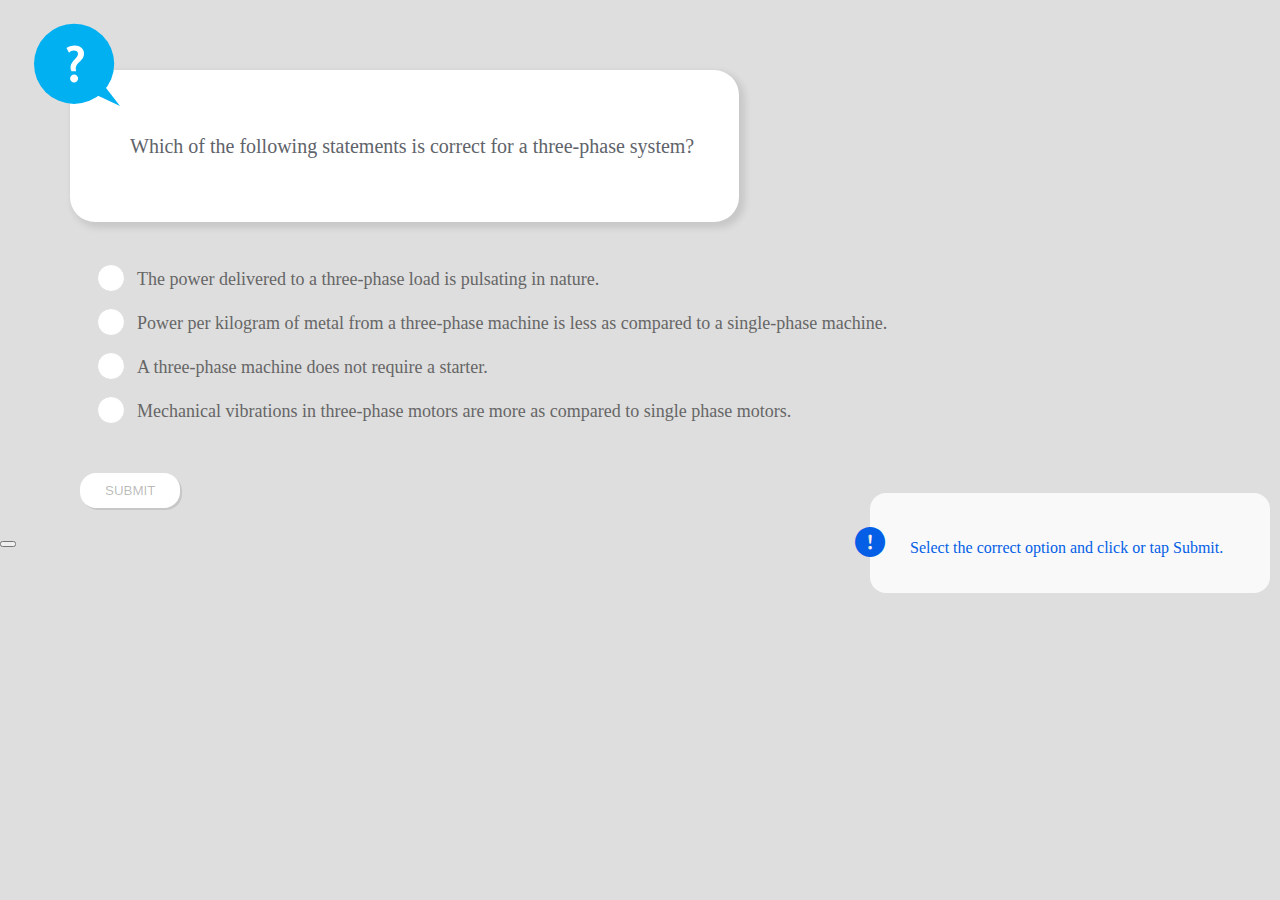
<file: quiz1.html>
<!DOCTYPE html>
<html lang="en">

<head>
    <meta charset="UTF-8">
    <meta http-equiv="X-UA-Compatible" content="IE=edge">
    <meta name="viewport" content="width=device-width, initial-scale=1.0">
    <link href="https://cdn.jsdelivr.net/npm/bootstrap@5.2.0-beta1/dist/css/bootstrap.min.css" rel="stylesheet"
        integrity="sha384-0evHe/X+R7YkIZDRvuzKMRqM+OrBnVFBL6DOitfPri4tjfHxaWutUpFmBp4vmVor" crossorigin="anonymous">
    <script src="https://cdn.jsdelivr.net/npm/bootstrap@5.2.0-beta1/dist/js/bootstrap.bundle.min.js"
        integrity="sha384-pprn3073KE6tl6bjs2QrFaJGz5/SUsLqktiwsUTF55Jfv3qYSDhgCecCxMW52nD2"
        crossorigin="anonymous"></script>
    <link rel="stylesheet" href="https://cdn.jsdelivr.net/npm/bootstrap-icons@1.8.3/font/bootstrap-icons.css">
    <link rel="stylesheet" href="styles/style.css">
    <link rel="stylesheet" href="https://cdn.plyr.io/3.7.2/plyr.css" />
    <script src="https://cdn.plyr.io/3.7.2/plyr.polyfilled.js"></script>
    <title>Document</title>
</head>

<body style="background-color: #dedede;">
    <div class="question">
        <div class="qicon">
            <svg version="1.1" id="Layer_1" xmlns="http://www.w3.org/2000/svg"
                xmlns:xlink="http://www.w3.org/1999/xlink" x="0px" y="0px" width="100px" height="100px"
                viewBox="0 0 100 100" style="enable-background:new 0 0 100 100;" xml:space="preserve">
                <circle class="st1" cx="44.1" cy="43.8" r="40.1" />
                <polyline class="st1" points="63.3,73.4 90,86 71.8,62.5 " />
                <g>
                    <path class="st0"
                        d="M46.1,51.2h-4.7c0-0.1-0.2-0.5-0.5-1.2c-0.3-0.7-0.4-1.3-0.4-1.9c0-1,0.1-2,0.4-3c0.3-0.9,0.7-1.8,1.3-2.6
            c0.6-0.8,1.6-2.1,3.3-3.9S48,35.2,48,34c0-2.3-1.5-3.4-4.5-3.4c-1.4,0-3,0.7-4.5,2.2l-2.5-4.7c2.1-1.6,4.9-2.5,8.3-2.5
            c2.6,0,4.8,0.7,6.6,2.2c1.8,1.5,2.6,3.4,2.6,5.8c0,1.7-0.3,3.1-1,4.2c-0.6,1.1-1.8,2.5-3.4,4c-1.6,1.5-2.7,2.8-3.2,3.9
            s-0.7,2.1-0.7,3.4C45.8,49.4,45.9,50.1,46.1,51.2z M44.1,54.5c1.1,0,2,0.4,2.8,1.2c0.8,0.8,1.2,1.7,1.2,2.8c0,1.1-0.4,2.1-1.2,2.8
            c-0.8,0.8-1.7,1.2-2.8,1.2c-1.1,0-2.1-0.4-2.8-1.2s-1.2-1.7-1.2-2.8c0-1.1,0.4-2.1,1.2-2.8S43,54.5,44.1,54.5z" />
                </g>
            </svg>
        </div>
        <p>Which of the following statements is correct for a three-phase system?</p>
    </div>
    <div class="answers">
        <div class="radioButtons">
            <input type="radio" name="answers" id="radio1" onclick="enableButton()"> <label for="radio1">The power
                delivered to a three-phase
                load is pulsating in
                nature.</label>
        </div>
        <div class="radioButtons">
            <input type="radio" name="answers" id="radio2" onclick="enableButton()"> <label for="radio2">Power per
                kilogram of metal from a
                three-phase machine is less as
                compared to a single-phase machine.</label>
        </div>
        <div class="radioButtons">
            <input type="radio" name="answers" id="radio3" onclick="enableButton()"> <label for="radio3">A
                three-phase machine does not
                require a starter.</label>
        </div>
        <div class="radioButtons">
            <input type="radio" name="answers" id="radio4" onclick="enableButton()"> <label for="radio4">Mechanical
                vibrations in three-phase
                motors are more as compared to
                single phase motors.</label>
        </div>
    </div>
    <button class="btn btn-light submitBtn" data-bs-toggle="modal" data-bs-target="#exampleModal" id="submitBtn"
        onclick="checkAnswer()" disabled>Submit</button>

    <div class="hint">
        <i class="bi bi-exclamation-circle-fill"></i>
        <p>Select the correct option and click or tap Submit.</p>
    </div>
    <script src="scripts/quiz1.js"></script>

    <!-- Modal -->
    <div class="modal fade" id="exampleModal" tabindex="-1" aria-labelledby="exampleModalLabel" aria-hidden="true">
        <div class="modal-dialog modal-dialog-centered">
            <div class="modal-content">
                <div class="modal-header">
                    <h5 class="modal-title" id="exampleModalLabel"></h5>
                    <button type="button" class="btn-close" data-bs-dismiss="modal" aria-label="Close"></button>
                </div>
                <div class="modal-body" id="msg"></div>
            </div>
        </div>
    </div>
</body>

</html>
</file>
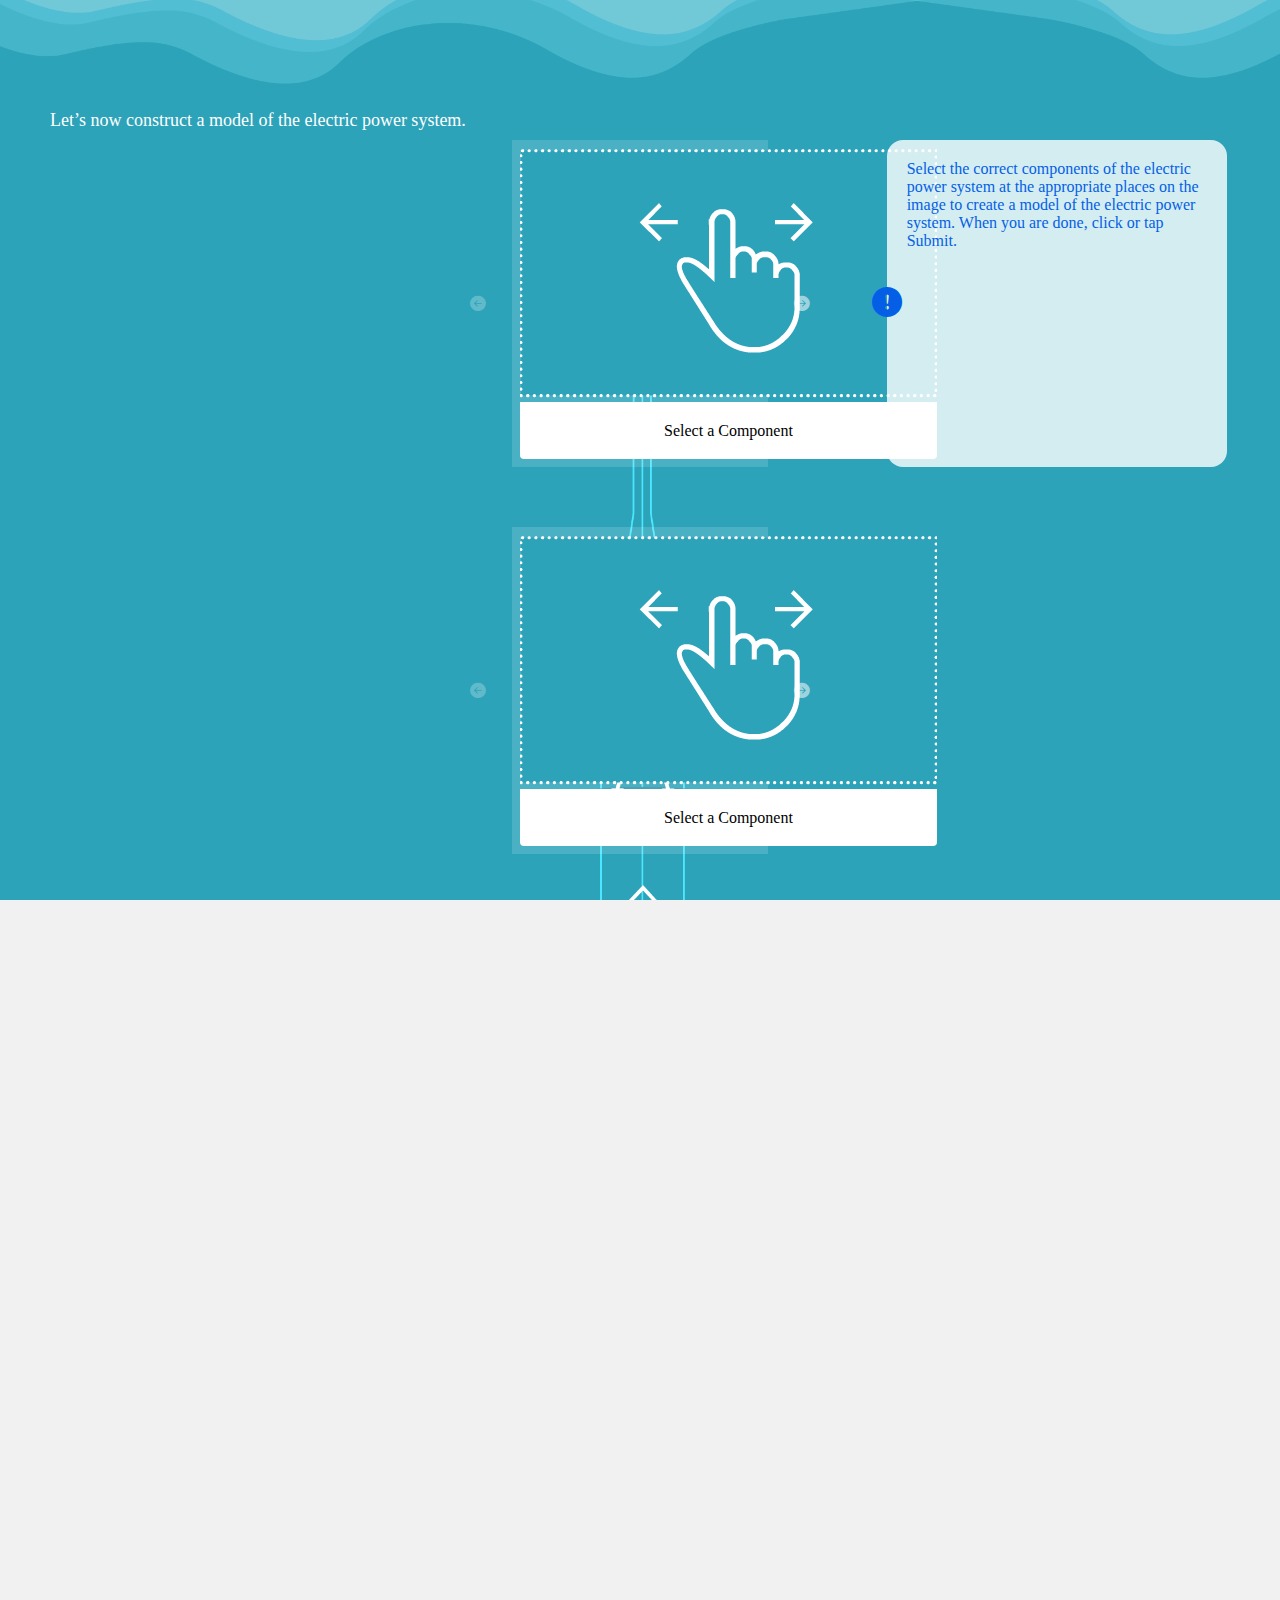
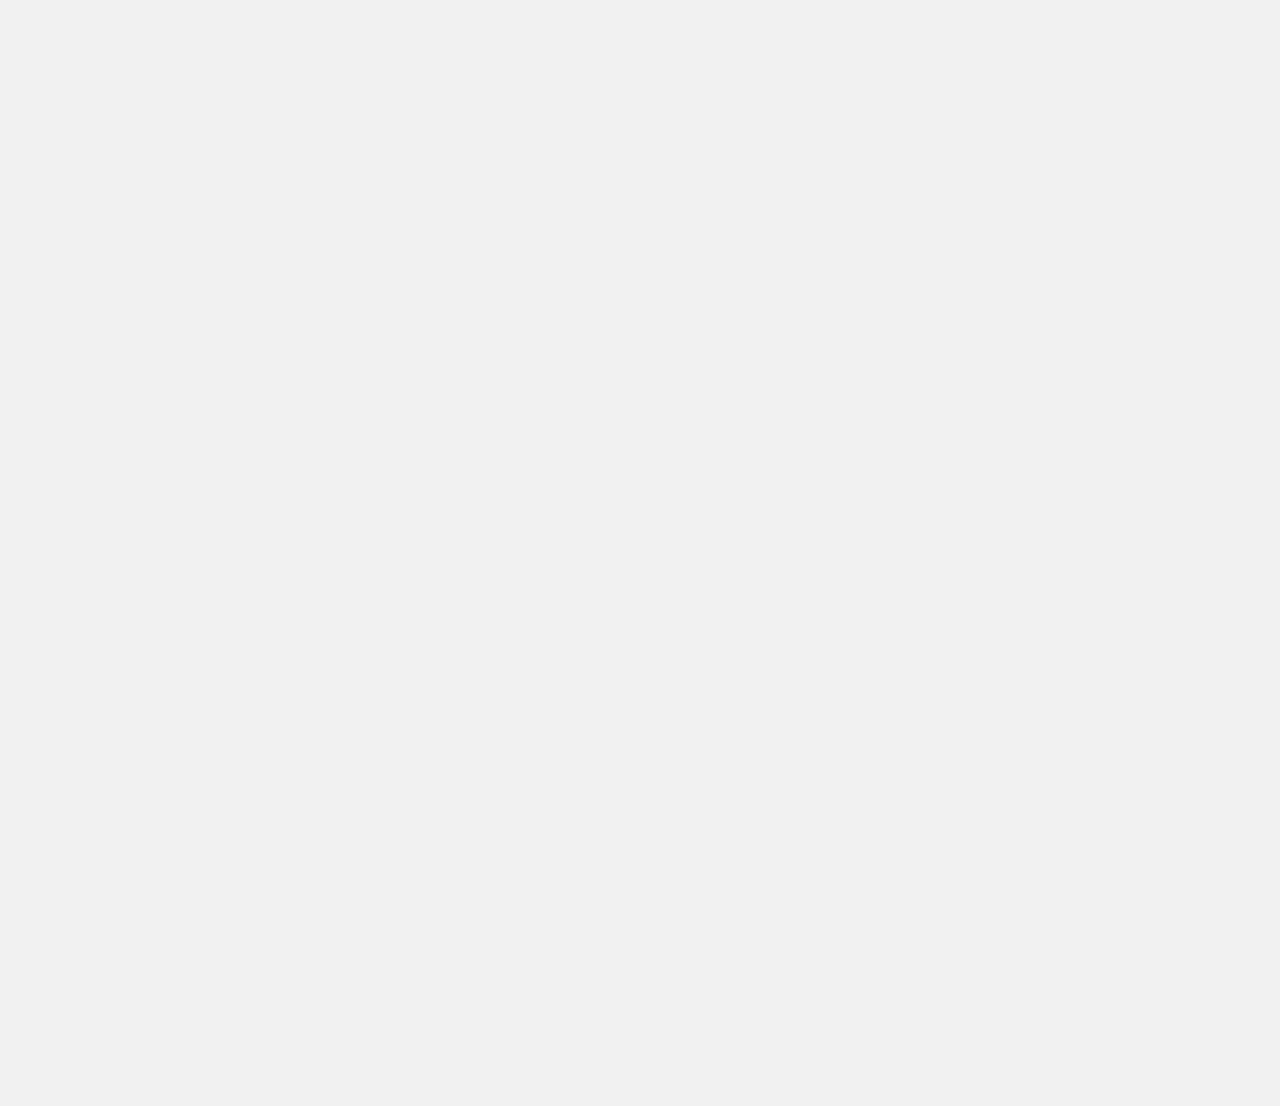
<file: selection.html>
<!DOCTYPE html>
<html lang="en">

<head>
    <meta charset="UTF-8">
    <meta http-equiv="X-UA-Compatible" content="IE=edge">
    <meta name="viewport" content="width=device-width, initial-scale=1.0">
    <link href="https://cdn.jsdelivr.net/npm/bootstrap@5.2.0-beta1/dist/css/bootstrap.min.css" rel="stylesheet"
        integrity="sha384-0evHe/X+R7YkIZDRvuzKMRqM+OrBnVFBL6DOitfPri4tjfHxaWutUpFmBp4vmVor" crossorigin="anonymous">
    <script src="https://cdn.jsdelivr.net/npm/bootstrap@5.2.0-beta1/dist/js/bootstrap.bundle.min.js"
        integrity="sha384-pprn3073KE6tl6bjs2QrFaJGz5/SUsLqktiwsUTF55Jfv3qYSDhgCecCxMW52nD2"
        crossorigin="anonymous"></script>
    <link rel="stylesheet" href="https://cdn.jsdelivr.net/npm/bootstrap-icons@1.8.3/font/bootstrap-icons.css">
    <link rel="stylesheet" href="styles/style.css">
    <link rel="stylesheet" href="https://cdn.plyr.io/3.7.2/plyr.css" />
    <script src="https://cdn.plyr.io/3.7.2/plyr.polyfilled.js"></script>
    <script src="https://code.jquery.com/jquery-3.6.0.min.js"
        integrity="sha256-/xUj+3OJU5yExlq6GSYGSHk7tPXikynS7ogEvDej/m4=" crossorigin="anonymous"></script>
    <title>Selection</title>
</head>

<body id="selectionBody">
    <div class="mainImg">
        <div class="myContainer">
            <!-- row #1 -->
            <div class="box title">
                Let’s now construct a model of the electric power system.
            </div>
            <!-- row #2 -->
            <div class="box myRow">
                <!-- first col -->
                <div class="box"></div>
                <!-- second col: first card -->
                <div class="box card1">
                    <!-- col #1 -->
                    <button class="leftArrow inactive" id="left1" onclick="changePhoto('left1');">
                        <h3>
                            <i class="bi bi-arrow-left-circle-fill"></i>
                        </h3>
                    </button>
                    <!-- col #2 -->
                    <div class="card firstContent">
                        <div class="item show" id="default">
                            <img src="images/m1_s12_img0.png" class="card-img-top">
                            <div class="card-body">
                                <p class="card-text">Select a Component</p>
                            </div>
                        </div>
                        <div class="item">
                            <img src="images/m1_s12_img3.png" class="card-img-top">
                            <div class="card-body">
                                <p class="card-text">Large Industrial Subtransmission Substation</p>
                            </div>
                        </div>
                        <div class="item">
                            <img src="images/m1_s12_img4.png" class="card-img-top">
                            <div class="card-body">
                                <p class="card-text">Transmission Substation</p>
                            </div>
                        </div>
                        <div class="item">
                            <img src="images/m1_s12_img5.png" class="card-img-top">
                            <div class="card-body">
                                <p class="card-text">Generating Plant Substation</p>
                            </div>
                        </div>
                        <div class="item">
                            <img src="images/m1_s12_img2.png" class="card-img-top">
                            <div class="card-body">
                                <p class="card-text">Utility Distribution Substation</p>
                            </div>
                        </div>
                        <div class="item">
                            <img src="images/m1_s12_img1.png" class="card-img-top">
                            <div class="card-body">
                                <p class="card-text">Generating Plant</p>
                            </div>
                        </div>
                    </div>
                    <!-- col #3 -->
                    <button class="rightArrow" id="right1" onclick="changePhoto('right1');">
                        <h3><i class="bi bi-arrow-right-circle-fill"></i></h3>
                    </button>
                </div>
                <!-- third col: instruction -->
                <div class="box hintSelection">
                    <i class="bi bi-exclamation-circle-fill"></i>
                    Select the correct components of the electric power system at the appropriate places on the image to
                    create
                    a model of the electric power system. When you are done, click or tap Submit.
                </div>
            </div>

            <!-- row #3 -->
            <div class="box myRow">
                <div class="box"></div>
                <!-- second col: first card -->
                <div class="box card2">
                    <!-- col #1 -->
                    <button class="leftArrow inactive" id="left2" onclick="changePhoto('left2');">
                        <h3>
                            <i class="bi bi-arrow-left-circle-fill"></i>
                        </h3>
                    </button>
                    <!-- col #2 -->
                    <div class="card secondContent">
                        <div class="item show" id="default">
                            <img src="images/m1_s12_img0.png" class="card-img-top">
                            <div class="card-body">
                                <p class="card-text">Select a Component</p>
                            </div>
                        </div>
                        <div class="item">
                            <img src="images/m1_s12_img3.png" class="card-img-top">
                            <div class="card-body">
                                <p class="card-text">Large Industrial Subtransmission Substation</p>
                            </div>
                        </div>
                        <div class="item">
                            <img src="images/m1_s12_img4.png" class="card-img-top">
                            <div class="card-body">
                                <p class="card-text">Transmission Substation</p>
                            </div>
                        </div>
                        <div class="item">
                            <img src="images/m1_s12_img5.png" class="card-img-top">
                            <div class="card-body">
                                <p class="card-text">Generating Plant Substation</p>
                            </div>
                        </div>
                        <div class="item">
                            <img src="images/m1_s12_img2.png" class="card-img-top">
                            <div class="card-body">
                                <p class="card-text">Utility Distribution Substation</p>
                            </div>
                        </div>
                        <div class="item">
                            <img src="images/m1_s12_img1.png" class="card-img-top">
                            <div class="card-body">
                                <p class="card-text">Generating Plant</p>
                            </div>
                        </div>
                    </div>
                    <!-- col #3 -->
                    <button class="rightArrow" id="right2" onclick="changePhoto('right2');">
                        <h3><i class="bi bi-arrow-right-circle-fill"></i></h3>
                    </button>
                </div>
                <div class="box"></div>
            </div>
            <!-- row #4: -->
            <div class="box myRow">
                <div class="box"></div>
                <div class="box"></div>
                <!-- second col: first card -->
                <div class="box card3">
                    <!-- col #1 -->
                    <button class="leftArrow inactive" id="left3" onclick="changePhoto('left3');">
                        <h3>
                            <i class="bi bi-arrow-left-circle-fill"></i>
                        </h3>
                    </button>
                    <!-- col #2 -->
                    <div class="card thirdContent">
                        <div class="item show" id="default">
                            <img src="images/m1_s12_img0.png" class="card-img-top">
                            <div class="card-body">
                                <p class="card-text">Select a Component</p>
                            </div>
                        </div>
                        <div class="item">
                            <img src="images/m1_s12_img3.png" class="card-img-top">
                            <div class="card-body">
                                <p class="card-text">Large Industrial Subtransmission Substation</p>
                            </div>
                        </div>
                        <div class="item">
                            <img src="images/m1_s12_img4.png" class="card-img-top">
                            <div class="card-body">
                                <p class="card-text">Transmission Substation</p>
                            </div>
                        </div>
                        <div class="item">
                            <img src="images/m1_s12_img5.png" class="card-img-top">
                            <div class="card-body">
                                <p class="card-text">Generating Plant Substation</p>
                            </div>
                        </div>
                        <div class="item">
                            <img src="images/m1_s12_img2.png" class="card-img-top">
                            <div class="card-body">
                                <p class="card-text">Utility Distribution Substation</p>
                            </div>
                        </div>
                        <div class="item">
                            <img src="images/m1_s12_img1.png" class="card-img-top">
                            <div class="card-body">
                                <p class="card-text">Generating Plant</p>
                            </div>
                        </div>
                    </div>
                    <!-- col #3 -->
                    <button class="rightArrow" id="right3" onclick="changePhoto('right3');">
                        <h3><i class="bi bi-arrow-right-circle-fill"></i></h3>
                    </button>
                </div>
            </div>
            <!-- row #5 -->
            <div class="box myRow">
                <div class="box"></div>
                <!-- second col: first card -->
                <div class="box card4">
                    <!-- col #1 -->
                    <button class="leftArrow inactive" id="left4" onclick="changePhoto('left4');">
                        <h3>
                            <i class="bi bi-arrow-left-circle-fill"></i>
                        </h3>
                    </button>
                    <!-- col #2 -->
                    <div class="card fourthContent">
                        <div class="item show" id="default">
                            <img src="images/m1_s12_img0.png" class="card-img-top">
                            <div class="card-body">
                                <p class="card-text">Select a Component</p>
                            </div>
                        </div>
                        <div class="item">
                            <img src="images/m1_s12_img3.png" class="card-img-top">
                            <div class="card-body">
                                <p class="card-text">Large Industrial Subtransmission Substation</p>
                            </div>
                        </div>
                        <div class="item">
                            <img src="images/m1_s12_img4.png" class="card-img-top">
                            <div class="card-body">
                                <p class="card-text">Transmission Substation</p>
                            </div>
                        </div>
                        <div class="item">
                            <img src="images/m1_s12_img5.png" class="card-img-top">
                            <div class="card-body">
                                <p class="card-text">Generating Plant Substation</p>
                            </div>
                        </div>
                        <div class="item">
                            <img src="images/m1_s12_img2.png" class="card-img-top">
                            <div class="card-body">
                                <p class="card-text">Utility Distribution Substation</p>
                            </div>
                        </div>
                        <div class="item">
                            <img src="images/m1_s12_img1.png" class="card-img-top">
                            <div class="card-body">
                                <p class="card-text">Generating Plant</p>
                            </div>
                        </div>
                    </div>
                    <!-- col #3 -->
                    <button class="rightArrow" id="right4" onclick="changePhoto('right4');">
                        <h3><i class="bi bi-arrow-right-circle-fill"></i></h3>
                    </button>
                </div>
                <div class="box"></div>
            </div>
            <div class="box myRow">
                <div class="box"></div>
                <!-- second col: first card -->
                <div class="box card5">
                    <!-- col #1 -->
                    <button class="leftArrow inactive" id="left5" onclick="changePhoto('left5');">
                        <h3>
                            <i class="bi bi-arrow-left-circle-fill"></i>
                        </h3>
                    </button>
                    <!-- col #2 -->
                    <div class="card fifthContent">
                        <div class="item show" id="default">
                            <img src="images/m1_s12_img0.png" class="card-img-top">
                            <div class="card-body">
                                <p class="card-text">Select a Component</p>
                            </div>
                        </div>
                        <div class="item">
                            <img src="images/m1_s12_img3.png" class="card-img-top">
                            <div class="card-body">
                                <p class="card-text">Large Industrial Subtransmission Substation</p>
                            </div>
                        </div>
                        <div class="item">
                            <img src="images/m1_s12_img4.png" class="card-img-top">
                            <div class="card-body">
                                <p class="card-text">Transmission Substation</p>
                            </div>
                        </div>
                        <div class="item">
                            <img src="images/m1_s12_img5.png" class="card-img-top">
                            <div class="card-body">
                                <p class="card-text">Generating Plant Substation</p>
                            </div>
                        </div>
                        <div class="item">
                            <img src="images/m1_s12_img2.png" class="card-img-top">
                            <div class="card-body">
                                <p class="card-text">Utility Distribution Substation</p>
                            </div>
                        </div>
                        <div class="item">
                            <img src="images/m1_s12_img1.png" class="card-img-top">
                            <div class="card-body">
                                <p class="card-text">Generating Plant</p>
                            </div>
                        </div>
                    </div>
                    <!-- col #3 -->
                    <button class="rightArrow" id="right5" onclick="changePhoto('right5');">
                        <h3><i class="bi bi-arrow-right-circle-fill"></i></h3>
                    </button>
                </div>
                <div class="box"></div>
            </div>
        </div>
    </div>
    </div>
    <div class="footer">
        <div class="box"></div>
        <div class="box"></div>
        <div class="box buttons">
            <button class="btn btn-light myBtn" id="btn1" onclick="checkAnswers()" disabled>SUBMIT</button>
            <button class="btn btn-light myBtn" id="btn2" onclick="tryAgain()" disabled>TRY AGAIN</button>
            <button class="btn btn-light myBtn" id="btn3" onclick="showSolution()" disabled>SOLUTION</button>
        </div>
    </div>
    <script src="scripts/selection.js"></script>
</body>

</html>
</file>
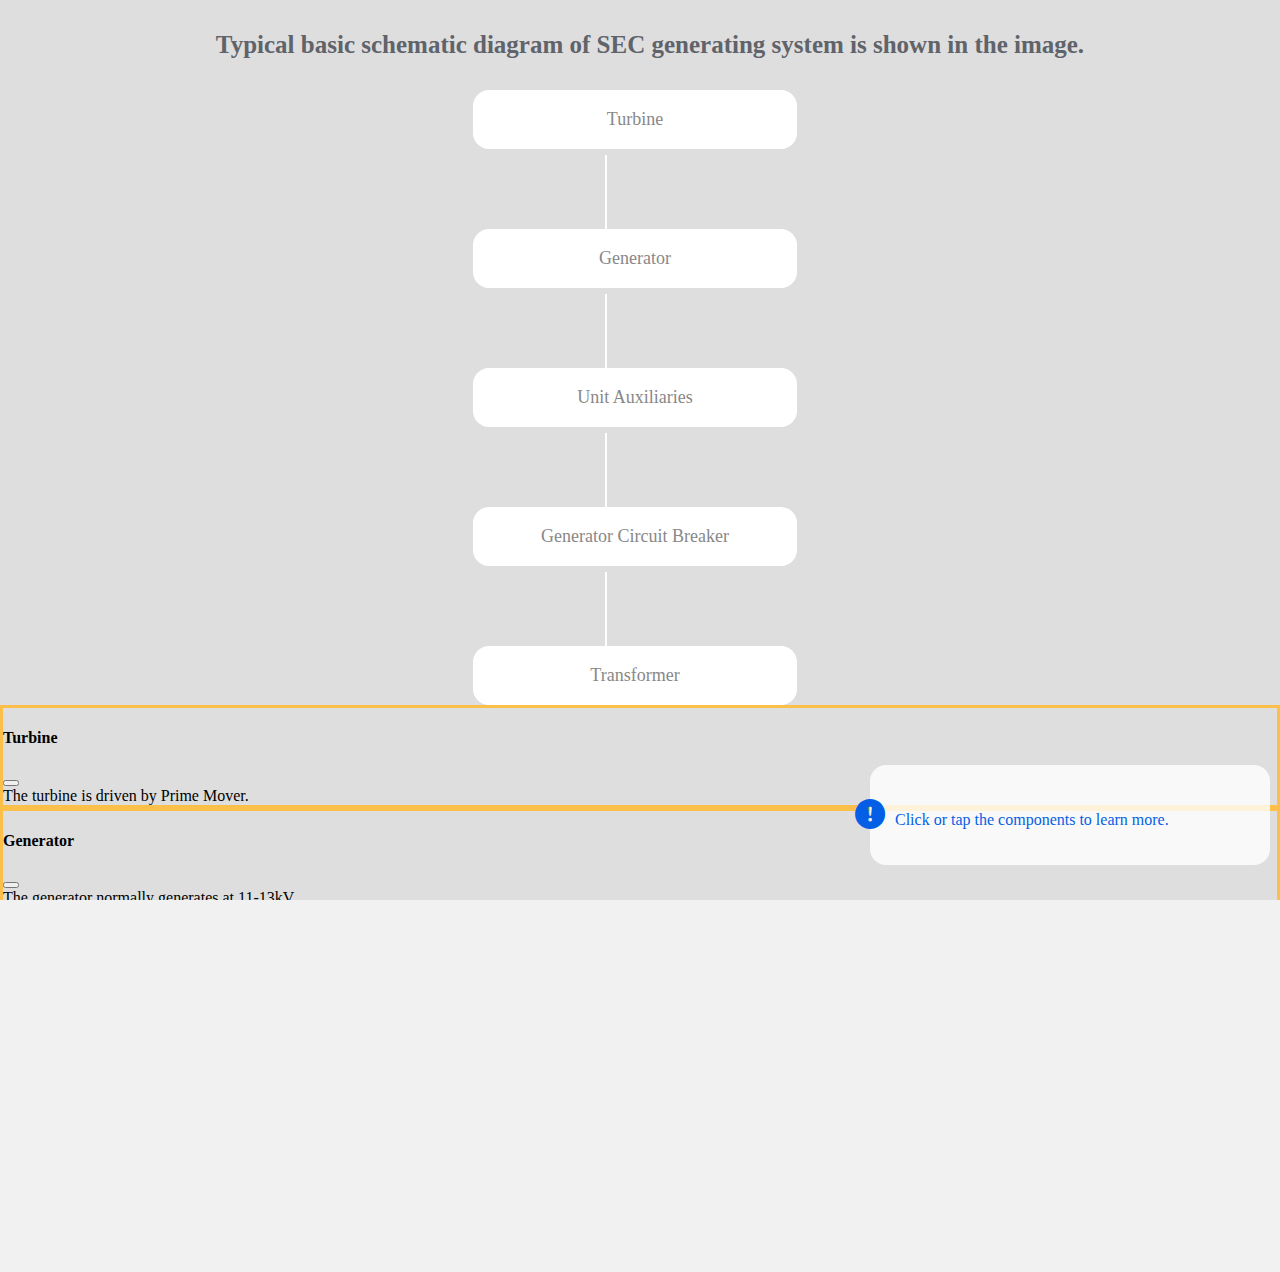
<file: systemComponent.html>
<!DOCTYPE html>
<html lang="en">

<head>
    <meta charset="UTF-8">
    <meta http-equiv="X-UA-Compatible" content="IE=edge">
    <meta name="viewport" content="width=device-width, initial-scale=1.0">
    <title>System</title>
    <link href="https://cdn.jsdelivr.net/npm/bootstrap@5.2.0-beta1/dist/css/bootstrap.min.css" rel="stylesheet"
        integrity="sha384-0evHe/X+R7YkIZDRvuzKMRqM+OrBnVFBL6DOitfPri4tjfHxaWutUpFmBp4vmVor" crossorigin="anonymous">
    <script src="https://cdn.jsdelivr.net/npm/bootstrap@5.2.0-beta1/dist/js/bootstrap.bundle.min.js"
        integrity="sha384-pprn3073KE6tl6bjs2QrFaJGz5/SUsLqktiwsUTF55Jfv3qYSDhgCecCxMW52nD2"
        crossorigin="anonymous"></script>
    <link rel="stylesheet" href="https://cdn.jsdelivr.net/npm/bootstrap-icons@1.8.3/font/bootstrap-icons.css">
    <link rel="stylesheet" href="styles/style.css">
    <link rel="stylesheet" href="https://cdn.plyr.io/3.7.2/plyr.css" />
    <script src="https://cdn.plyr.io/3.7.2/plyr.polyfilled.js"></script>
</head>

<body style="background-color: #dedede;">
    <div class="sysText">
        Typical basic schematic diagram of SEC generating system is shown in the image.
    </div>
    <div class="diagram">
        <div class="sqr" data-bs-toggle="modal" data-bs-target="#pop1">Turbine</div>
        <div class="sqr" data-bs-toggle="modal" data-bs-target="#pop2">Generator</div>
        <div class="sqr" data-bs-toggle="modal" data-bs-target="#pop3">Unit Auxiliaries</div>
        <div class="sqr" data-bs-toggle="modal" data-bs-target="#pop4">Generator Circuit Breaker</div>
        <div class="sqr" data-bs-toggle="modal" data-bs-target="#pop5">Transformer</div>
    </div>
    <div class="instruction" style="float:right ;">
        <i class="bi bi-exclamation-circle-fill"></i>
        <p>Click or tap the components to learn more.</p>
    </div>
    <!-- Modal -->
    <div class="modal fade" id="pop1" tabindex="-1" aria-labelledby="exampleModalLabel" aria-hidden="true">
        <div class="modal-dialog modal-dialog-centered">
            <div class="modal-content border">
                <div class="modal-header">
                    <h4 class="modal-title" id="exampleModalLabel"><b>Turbine</b></h4>
                    <button type="button" class="btn-close" data-bs-dismiss="modal" aria-label="Close"></button>
                </div>
                <div class="modal-body" id="msg">The turbine is driven by Prime Mover.</div>
            </div>
        </div>
    </div>
    <!-- Modal -->
    <div class="modal fade" id="pop2" tabindex="-1" aria-labelledby="exampleModalLabel" aria-hidden="true">
        <div class="modal-dialog modal-dialog-centered">
            <div class="modal-content border">
                <div class="modal-header">
                    <h4 class="modal-title" id="exampleModalLabel"><b>Generator</b></h4>
                    <button type="button" class="btn-close" data-bs-dismiss="modal" aria-label="Close"></button>
                </div>
                <div class="modal-body" id="msg">The generator normally generates at 11-13kV.</div>
            </div>
        </div>
    </div>
    <!-- Modal -->
    <div class="modal fade" id="pop3" tabindex="-1" aria-labelledby="exampleModalLabel" aria-hidden="true">
        <div class="modal-dialog modal-dialog-centered">
            <div class="modal-content border">
                <div class="modal-header">
                    <h4 class="modal-title" id="exampleModalLabel"><b>Unit Auxiliaries</b></h4>
                    <button type="button" class="btn-close" data-bs-dismiss="modal" aria-label="Close"></button>
                </div>
                <div class="modal-body" id="msg">Provide power to the auxiliary equipment of the power generating
                    station during its normal operation. A unit auxiliary transformer (UAT) is connected to the
                    generator terminal to feed plant auxiliary loads.</div>
            </div>
        </div>
    </div>
    <!-- Modal -->
    <div class="modal fade" id="pop4" tabindex="-1" aria-labelledby="exampleModalLabel" aria-hidden="true">
        <div class="modal-dialog modal-dialog-centered">
            <div class="modal-content border">
                <div class="modal-header">
                    <h4 class="modal-title" id="exampleModalLabel"><b>Generator Circuit Breaker</b></h4>
                    <button type="button" class="btn-close" data-bs-dismiss="modal" aria-label="Close"></button>
                </div>
                <div class="modal-body" id="msg">Generator circuit breaker operates at 13kV</div>
            </div>
        </div>
    </div>
    <!-- Modal -->
    <div class="modal fade" id="pop5" tabindex="-1" aria-labelledby="exampleModalLabel" aria-hidden="true">
        <div class="modal-dialog modal-dialog-centered">
            <div class="modal-content border">
                <div class="modal-header">
                    <h4 class="modal-title" id="exampleModalLabel"><b>Transformer</b></h4>
                    <button type="button" class="btn-close" data-bs-dismiss="modal" aria-label="Close"></button>
                </div>
                <div class="modal-body" id="msg">
                    * Main Transformer – from 11kV-115/230kV
                    <br>* Unit Transformer - for unit loads<br>
                    * Bus- Switchgear 13kv-600v
                </div>
            </div>
        </div>
    </div>
</body>

</html>
</file>
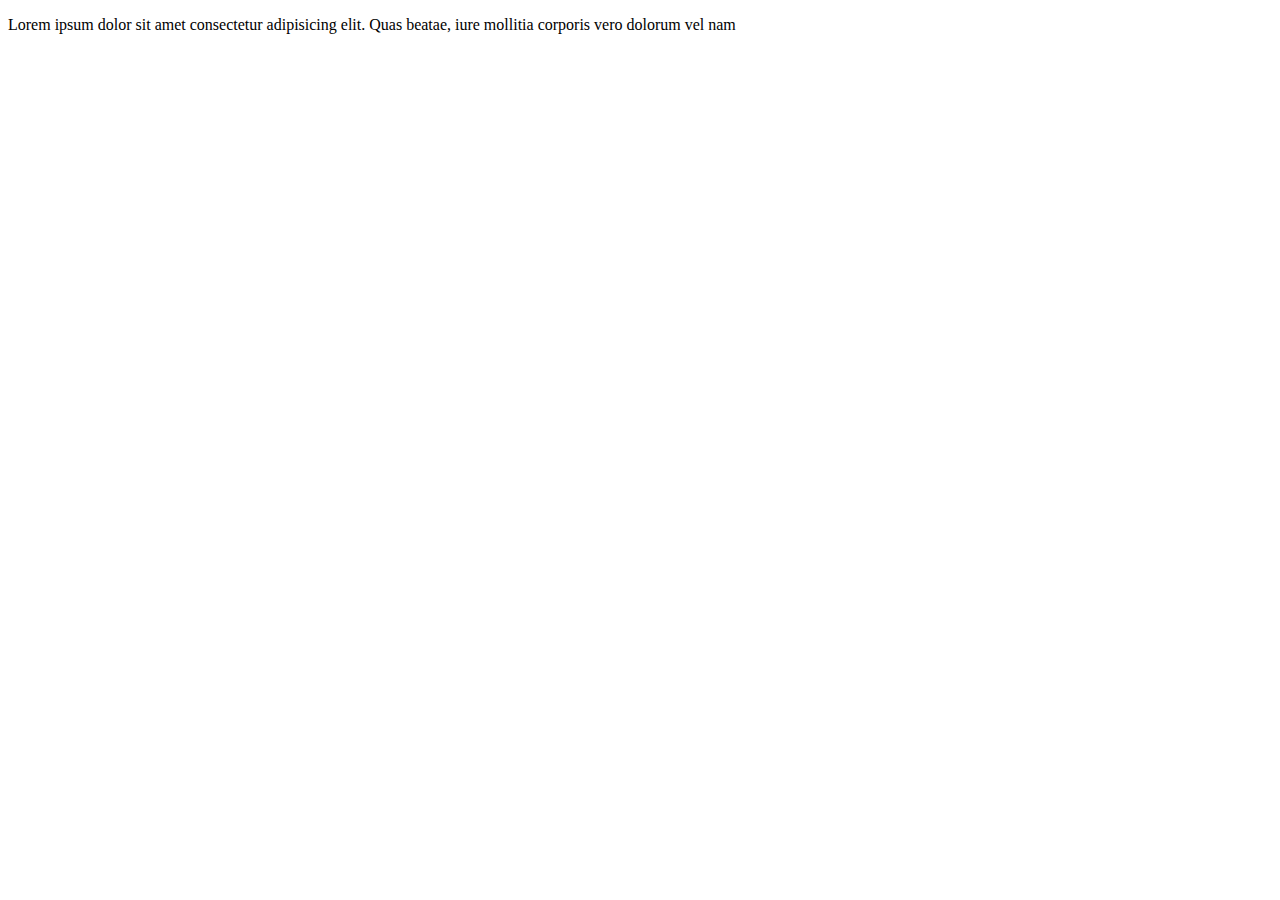
<file: test.html>
<!DOCTYPE html>
<html lang="en">

<head>
    <meta charset="UTF-8">
    <meta http-equiv="X-UA-Compatible" content="IE=edge">
    <meta name="viewport" content="width=device-width, initial-scale=1.0">
    <title>Document</title>
</head>

<body>
    <p>Lorem ipsum dolor sit amet consectetur adipisicing elit. Quas beatae, iure mollitia corporis vero dolorum vel nam
    </p>
</body>

</html>
</file>
<file: styles/style.css>
body,
html {
    font-family: 'Trebuchet MS', 'Lucida Grande', 'Lucida Sans Unicode';
    background-color: #f1f1f1;
    overflow-x: hidden;
    height: 100%;
    width: 100%;
    margin: 0;
}

/* --------- index.html ----------- */
header {
    background-color: white;
    padding-top: 30px;
}

/* resize the title when size screen changes */
@media (max-width: 1020px) {
    .pageTitle {
        width: 45%;
    }
}

.logo {
    text-decoration: none;
    color: black;
    text-align: center;
    line-height: 15px;
}

.logo:hover {
    color: black;
    opacity: 70%;
}

.major {
    font-size: 12px;
    letter-spacing: 4px;
}

.coloredLine {
    height: 6px;
    background-image:
        linear-gradient(to right, #045fe6, #008cf9, #00b0f1, #00cde0, #82e6d6);
}

.bgColor {
    background-color: #f1f1f1;

}

.icon {
    background-color: white;
}

li {
    position: relative;
}

li:not(:last-child)::after {
    content: "";
    height: 100%;
    width: 1px;
    background: black;
    position: absolute;
    left: 7px;
    top: 20px;
}

.menuTitle {
    font-size: 13px;
    text-align: center;
    padding-top: 20px;
    text-transform: uppercase;
    border-bottom: 1px solid #ccc;
    border-top: 1px solid #ccc;
    border-right: 1px solid #ccc;
    background-color: white;
}

#sideMenu {
    background-color: white;
    border-bottom: 1px solid #ccc;
    border-right: 1px solid #ccc;
}

.menu li {
    list-style-type: none;
    cursor: pointer;
}

.menu li:hover {
    color: #00b0f1;

}

.tabsTitle {
    position: relative;
    display: inline-block;
    width: 80%;
    margin-left: 0px;
    vertical-align: top;
}

.componentMenu,
#lock {
    cursor: pointer;
}

.componentMenu:hover {
    color: #045fe6;
}

.continueBtn {
    padding: 10px 35px 10px 35px;
    border-radius: 16px;
    margin-top: 40px;
    margin-right: 40px;
    margin-bottom: 40px;
    float: right;
    box-shadow: 2px 2px 0 0 rgb(0 0 0 / 10%);
    background-color: #045fe6;
    color: #fff;
    border: 0;
}

.continueBtn:hover {
    color: #fff;
    background-color: #008cf9;
}

.videos {
    max-width: 98%;
    padding: 10px 0px 25px 25px;
}

.active {
    color: #00b0f1;
}

/* ----------- quiz1.html ----------- */
.question {
    display: inline-block;
    background: #fff;
    color: #60636A;
    -webkit-box-shadow: 4px 4px 1px 1px rgb(0 0 0 / 10%);
    box-shadow: 4px 4px 7px 2px rgb(0 0 0 / 10%);
    text-decoration: none;
    border-radius: 25px;
    box-sizing: border-box;
    font-size: 20px;
    line-height: 22px;
    margin-left: 70px;
    margin-top: 70px;
    position: relative;
    padding: 45px;
    padding-left: 60px;
    margin-bottom: 20px;
}

.qicon {
    position: absolute;
    top: -50px;
    left: -40px;
}

.st1 {
    fill: #00b0f1;
}

.st0 {
    fill: white;
}

.answers {
    color: #60636A;
    font-size: 18px;
    padding: 15px 15px 0 90px;
}

.radioButtons {
    padding: 7px;
}


.submitBtn {
    box-shadow: 2px 2px 0 0 rgb(0 0 0 / 10%);
    text-transform: uppercase;
    padding: 10px 25px 10px 25px;
    border-radius: 16px;
    border: 0;
    margin-left: 80px;
    margin-top: 40px;
}

.submitBtn:hover {
    background-color: #00b0f1;
    color: white;
}

.hint {
    background: rgba(255, 255, 255, 0.8);
    padding: 30px 30px 20px 40px;
    border-radius: 16px;
    box-sizing: border-box;
    text-align: left;
    color: #045fe6;
    float: right;
    position: relative;
    max-width: 400px;
    width: 100%;
    right: 10px;
    margin-top: 60px;
    margin-bottom: 60px;
}

:where(.hint, .instruction, .hintSelection)>i {
    font-family: impact;
    border-radius: 100%;
    color: white;
    padding: 7px 15px;
    position: absolute;
    font-weight: bold;
    font-size: 30px;
    top: 50%;
    transform: translateY(-50%);
    left: -30px;
    color: #045fe6;
}

.submitBtn {
    background-color: white;
}

.frameContainer {
    padding: 10px;
    min-height: auto;
}

/* -------------Radio button style------------ */
[type="radio"]:checked,
[type="radio"]:not(:checked) {
    position: absolute;
    left: -9999px;
}

[type="radio"]:checked+label,
[type="radio"]:not(:checked)+label {
    position: relative;
    padding-left: 40px;
    cursor: pointer;
    line-height: 30px;
    display: inline-block;
    color: #666;
}

[type="radio"]:checked+label:before,
[type="radio"]:not(:checked)+label:before {
    content: '';
    position: absolute;
    left: 0;
    top: 0;
    width: 26px;
    height: 26px;
    border: 1px solid #ddd;
    border-radius: 100%;
    background: #fff;
}

[type="radio"]:checked+label:after,
[type="radio"]:not(:checked)+label:after {
    content: '';
    width: 9px;
    height: 9px;
    background: #00b0f1;
    position: absolute;
    top: 9px;
    left: 8px;
    border-radius: 100%;
    -webkit-transition: all 0.2s ease;
    transition: all 0.2s ease;
}

[type="radio"]:not(:checked)+label:after {
    opacity: 0;
    -webkit-transform: scale(0);
    transform: scale(0);
}

[type="radio"]:checked+label:after {
    opacity: 1;
    -webkit-transform: scale(1);
    transform: scale(1);
}

/* -----------------map.html----------------- */
.txt {
    color: #60636A;
    font-size: 18px;
    width: 70%;
    line-height: 20px;
}

.instruction {
    background: rgba(255, 255, 255, 0.8);
    padding: 30px 20px 20px 25px;
    border-radius: 16px;
    box-sizing: border-box;
    text-align: left;
    color: #045fe6;
    position: relative;
    max-width: 400px;
    width: 100%;
    right: 10px;
    margin-top: 60px;
    margin-bottom: 60px;
}

.markerButtons {
    display: grid;
    max-width: 350px;
    grid-template-columns: auto auto;
    max-height: 0%;
    gap: 10px;
}

.markerButtons .btn {
    padding: 10px 20px 10px 20px;
    text-align: left;
    box-shadow: 2px 2px 0 0 rgb(0 0 0 / 10%);
    border: 0;
}

#steam:hover {
    background-color: rgb(246, 139, 46);
    color: white;
}

#gas:hover {
    background-color: rgb(204, 65, 65);
    color: white;
}

#diesel:hover {
    background-color: rgb(0, 84, 163);
    color: white;
}

#combined:hover {
    background-color: rgb(66, 174, 188);
    color: white;
}

#diesel-gas:hover {
    background-color: rgb(155, 206, 59);
    color: white;
}

#showAll:hover {
    background-color: rgb(96, 99, 106);
    color: white;
}

:where(#steam, #gas, #diesel, #combined, #diesel-gas, #showAll):hover>i {
    color: white !important;
}

.selected,
.selected i {
    color: white !important;
    cursor: default;
}

#steam.selected {
    background-color: rgb(246, 139, 46);
}

#gas.selected {
    background-color: rgb(204, 65, 65);
}

#diesel.selected {
    background-color: rgb(0, 84, 163);
}

#combined.selected {
    background-color: rgb(66, 174, 188);
}

#diesel-gas.selected {
    background-color: rgb(155, 206, 59);
}

#showAll.selected {
    background-color: rgb(96, 99, 106);
}

/* -----------------component.html----------------- */
#Path_1:hover,
#Path_28:hover,
#Path_13:hover,
#Path_19:hover,
#Path_17:hover,
#Path_14:hover,
#Path_11:hover,
#Path_29:hover,
#Path_7:hover,
#rect2:hover,
#rect1:hover,
#rect3,
#rect4 {
    fill: #fcbf49;
    cursor: pointer;
}

/* ------------ selection.html ------------- */
#selectionBody {
    background-color: #2CA3B9;
}

.mainImg {
    background-image: url("../images/System_Selection_Box.png");
    background-size: 1400px auto;
    background-position: center;
    background-repeat: no-repeat;
    height: 2400px;
}


.myContainer {
    display: grid;
    gap: 10px;
    grid-template-columns: 1fr;
    grid-auto-rows: minmax(1fr, auto);
}


/* .box {
    background-color: rgba(221, 221, 221, 0.215);
} */

.title {
    font-size: 18px;
    line-height: 20px;
    color: white;
    margin-top: 110px;
    padding-left: 50px;
}

.hintSelection {
    background: rgba(255, 255, 255, 0.8);
    padding: 20px;
    border-radius: 16px;
    text-align: left;
    color: #045fe6;
    position: relative;
    max-width: 300px;
    width: 100%;
}

.card {
    width: 15rem;
    display: inline-flex;
    flex-direction: row;
    align-items: center;
    padding: 8px;
    background-color: rgba(255, 255, 255, 0.144);
    border: 0;
}

.card.correct:after {
    content: '✓';
    font-weight: normal;
    font-style: normal;
    text-decoration: none;
    border-radius: 50%;
    padding: 3px 9px;
    background-color: #9BCE3B;
    color: white;
    position: absolute;
    top: 10px;
    right: -17px;
    font-size: 20px;
}

.card.wrong:after {
    content: '✖';
    font-weight: normal;
    font-style: normal;
    text-decoration: none;
    border-radius: 50%;
    padding: 2px 8px;
    background-color: #FF696E;
    color: white;
    position: absolute;
    top: 10px;
    right: -15px;
    font-size: 20px;
}

.card:hover {
    background-color: rgba(255, 255, 255, 0.24);
    cursor: pointer;
}

:where(.firstContent, .secondContent, .thirdContent, .fourthContent, .fifthContent) .item {
    display: none;
}

:where(.firstContent, .secondContent, .thirdContent, .fourthContent, .fifthContent) .item.show {
    display: block;
}


.card-body {
    background-color: white;
    border-bottom-right-radius: 4px;
    border-bottom-left-radius: 4px;
    padding: 5px;
}

.card-text {
    text-align: center;
    line-height: 95%;
}

.card2 {
    padding-top: 50px;
}


.card4 {
    padding-top: 220px;
}

.card5 {
    padding-top: 220px;
}

.card1,
.card2,
.card3,
.card4,
.card5 {
    display: grid;
    grid-template-columns: repeat(3, 1fr);
    justify-items: center;
    align-items: center;
}

.card3 {
    padding-right: 140px;
    padding-top: 400px;
}


.myRow {
    display: grid;
    grid-template-columns: repeat(3, 1fr);
    column-gap: 50px;
}

.leftArrow,
.rightArrow {
    color: rgba(255, 255, 255, 0.546);
    background-color: transparent;
    border: 0;
    transition: all 0.08s ease-in;
}

.leftArrow.inactive,
.rightArrow.inactive {
    color: rgba(255, 255, 255, 0.272);
    cursor: default;
    background-color: transparent;
    border: 0;
    transition: all 0.08s ease-in;
}

:where(.leftArrow, .rightArrow):hover {
    color: white;
}

.footer {
    border-top: 1px gainsboro dashed;
    padding-bottom: 30px;
    display: grid;
    grid-template-columns: repeat(3, 1fr);
    justify-items: right;
    padding-right: 30px;
}

.buttons {
    padding-top: 10px;
    display: grid;
    grid-template-columns: repeat(3, 120px);
    gap: 20px;
    justify-content: left;
    align-items: left;
}

.myBtn {
    box-shadow: 2px 2px 0 0 rgb(0 0 0 / 10%);
    text-transform: uppercase;
    border-radius: 16px;
    border: 0;
}

.myBtn:hover {
    background-color: #6dcdd8;
    color: white;
}

/* -------- systemComponent.html */
.sysText {
    margin-top: 10px;
    margin-left: 20px;
    color: #60636A;
    font-size: 25px;
    font-weight: bold;
    text-align: center;
    padding: 20px 0px 30px 0px;
    line-height: 30px;
}

.diagram {
    display: flex;
    row-gap: 80px;
    flex-direction: column;
    justify-items: center;
    align-items: center;
    position: relative;
}

.sqr {
    border: 2px solid white;
    font-size: 18px;
    width: 270px;
    display: inline-block;
    padding: 17px 25px;
    margin-right: 10px;
    background: #fff;
    text-align: center;
    color: #888;
    text-decoration: none;
    border-radius: 16px;
    cursor: pointer;
    position: relative;
}

.sqr:hover {
    border: 2px solid #fcbf49;
}

.sqr:not(:last-child)::after {
    content: "";
    height: 180%;
    width: 2px;
    background: white;
    position: absolute;
    left: 130px;
    top: 63px;
}

.border {
    border: 3px solid #fcbf49 !important;
}
</file>
